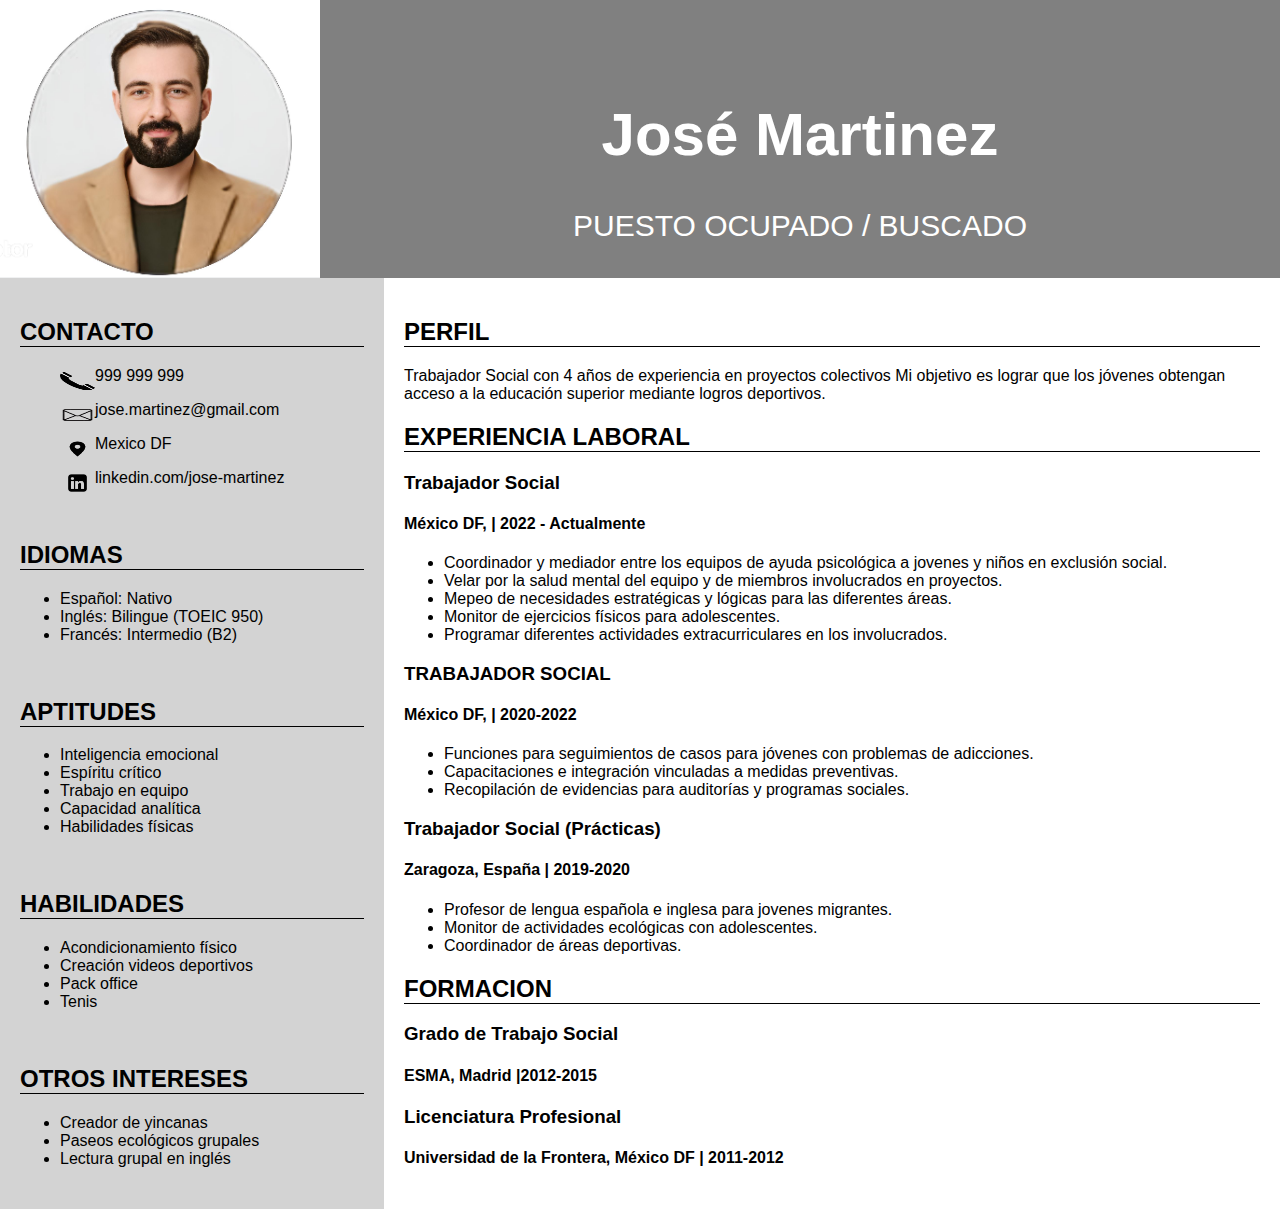
<file: HTML/CV HTML/index.html>
<!DOCTYPE html>
<html lang="en">
<head>
  <title>Alyson Gisely Perez Flores</title>
    <meta charset="UTF-8">
    <meta http-equiv="X-UA-Compatible" content="IE=edge">
    <meta name="viewport" content="width=device-width, initial-scale=1"> 
    <link rel="stylesheet" href="style.css">
</head>

  <body>
    <div class = "header">
      <img class = "fakeim" src="imagen1.png" alt="">
      <div class="name">
        <h1>José Martinez</h1>
        <p>PUESTO OCUPADO / BUSCADO</p>
      </div>
      
    </div>

    <div class="cuerpo">
      <div class="left">
        <h2>CONTACTO</h2>
        <ul>
            <img src="phone.png" class="icon" alt="telefono"><p>999 999 999</p>
            <img src="email.png" class="icon" alt="email"><p>jose.martinez@gmail.com</p>
            <img src="ubi.png" class="icon" alt="ubicación, lugar de procedencia"><p>Mexico DF</p>
            <img src="link.png" class="icon" alt="linkedin"><p>linkedin.com/jose-martinez</p>
        </ul><br>
        <h2>IDIOMAS</h2>
        <ul>
          <li>Español: Nativo</li>
          <li>Inglés: Bilingue (TOEIC 950)</li>
          <li>Francés: Intermedio (B2)</li>
        </ul><br>
        <h2>APTITUDES</h2>
        <ul>
          <li>Inteligencia emocional</li>
          <li>Espíritu crítico</li>
          <li>Trabajo en equipo</li>
          <li>Capacidad analítica</li>
          <li>Habilidades físicas</li>
        </ul><br>
        <h2>HABILIDADES</h2>
        <ul>
          <li>Acondicionamiento físico</li>
          <li>Creación videos deportivos</li>
          <li>Pack office</li>
          <li>Tenis</li>
        </ul><br>
        <h2>OTROS INTERESES</h2>
        <ul>
          <li>Creador de yincanas</li>
          <li>Paseos ecológicos grupales</li>
          <li>Lectura grupal en inglés</li>
        </ul>

      </div>
      <div class="right">
        <h2>PERFIL</h2>
        <p>Trabajador Social con 4 años de experiencia en proyectos colectivos Mi objetivo es lograr que los jóvenes obtengan acceso a la educación superior mediante logros deportivos.</p>
        <h2>EXPERIENCIA LABORAL</h2>
        <h3>Trabajador Social</h3>
        <h4>México DF, | 2022 - Actualmente</h4>
        <ul>
          <li>Coordinador y mediador entre los equipos de ayuda psicológica a jovenes y niños en exclusión social.</li>
          <li>Velar por la salud mental del equipo y de miembros involucrados en proyectos.</li>
          <li>Mepeo de necesidades estratégicas y lógicas para las diferentes áreas.</li>
          <li>Monitor de ejercicios físicos para adolescentes.</li>
          <li>Programar diferentes actividades extracurriculares en los involucrados.</li>
        </ul>
        <h3>TRABAJADOR SOCIAL</h3>
        <h4>México DF, | 2020-2022</h4>
        <ul>
          <li>Funciones para seguimientos de casos para jóvenes con problemas de adicciones.</li>
          <li>Capacitaciones e integración vinculadas a medidas preventivas.</li>
          <li>Recopilación de evidencias para auditorías y programas sociales.</li>
        </ul>
        <h3>Trabajador Social (Prácticas)</h3>
        <h4>Zaragoza, España | 2019-2020</h4>
        <ul>
          <li>Profesor de lengua española e inglesa para jovenes migrantes.</li>
          <li>Monitor de actividades ecológicas con adolescentes.</li>
          <li>Coordinador de áreas deportivas.</li>
        </ul>
        <h2>FORMACION</h2>
        <h3>Grado de Trabajo Social</h3>
        <h4>ESMA, Madrid |2012-2015 </h4>
        <h3>Licenciatura Profesional</h3>
        <h4>Universidad de la Frontera, México DF | 2011-2012</h4>
      </div>

  
    </div>
  </body>
</html>
</file>
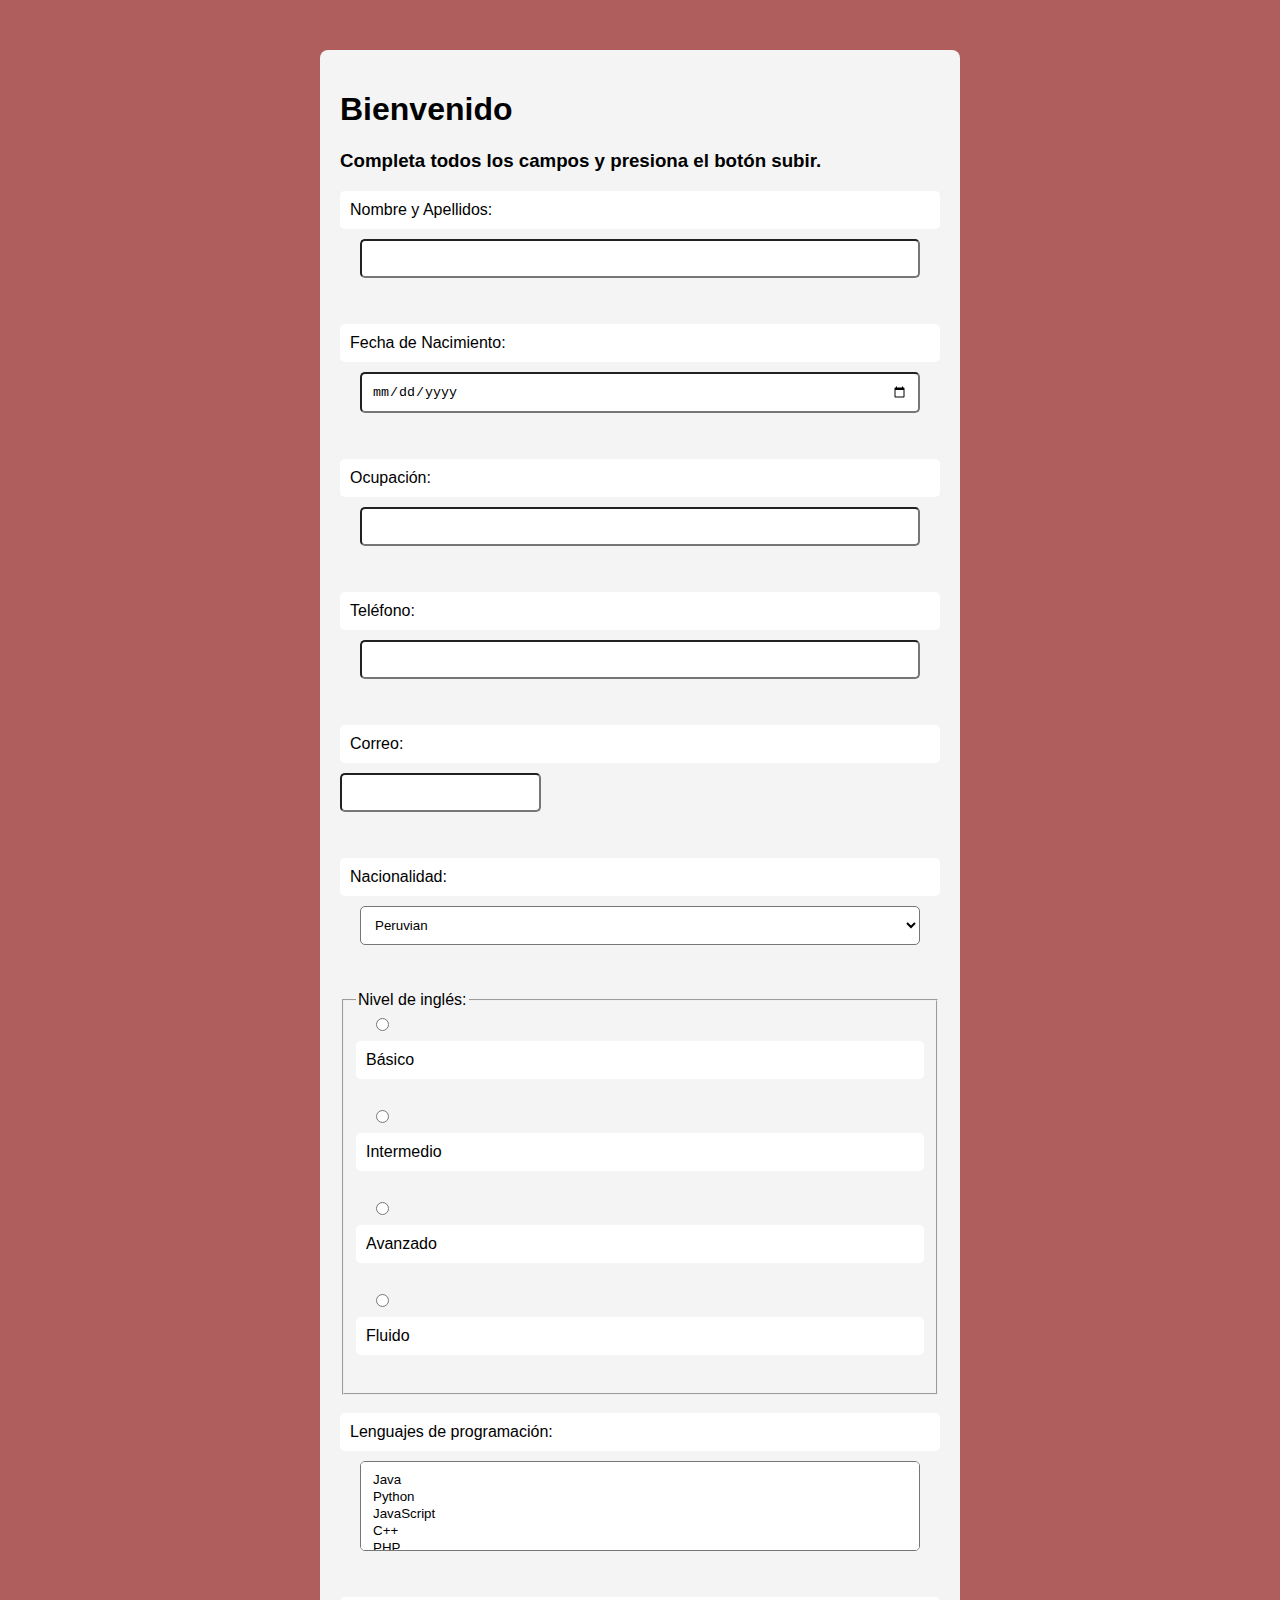
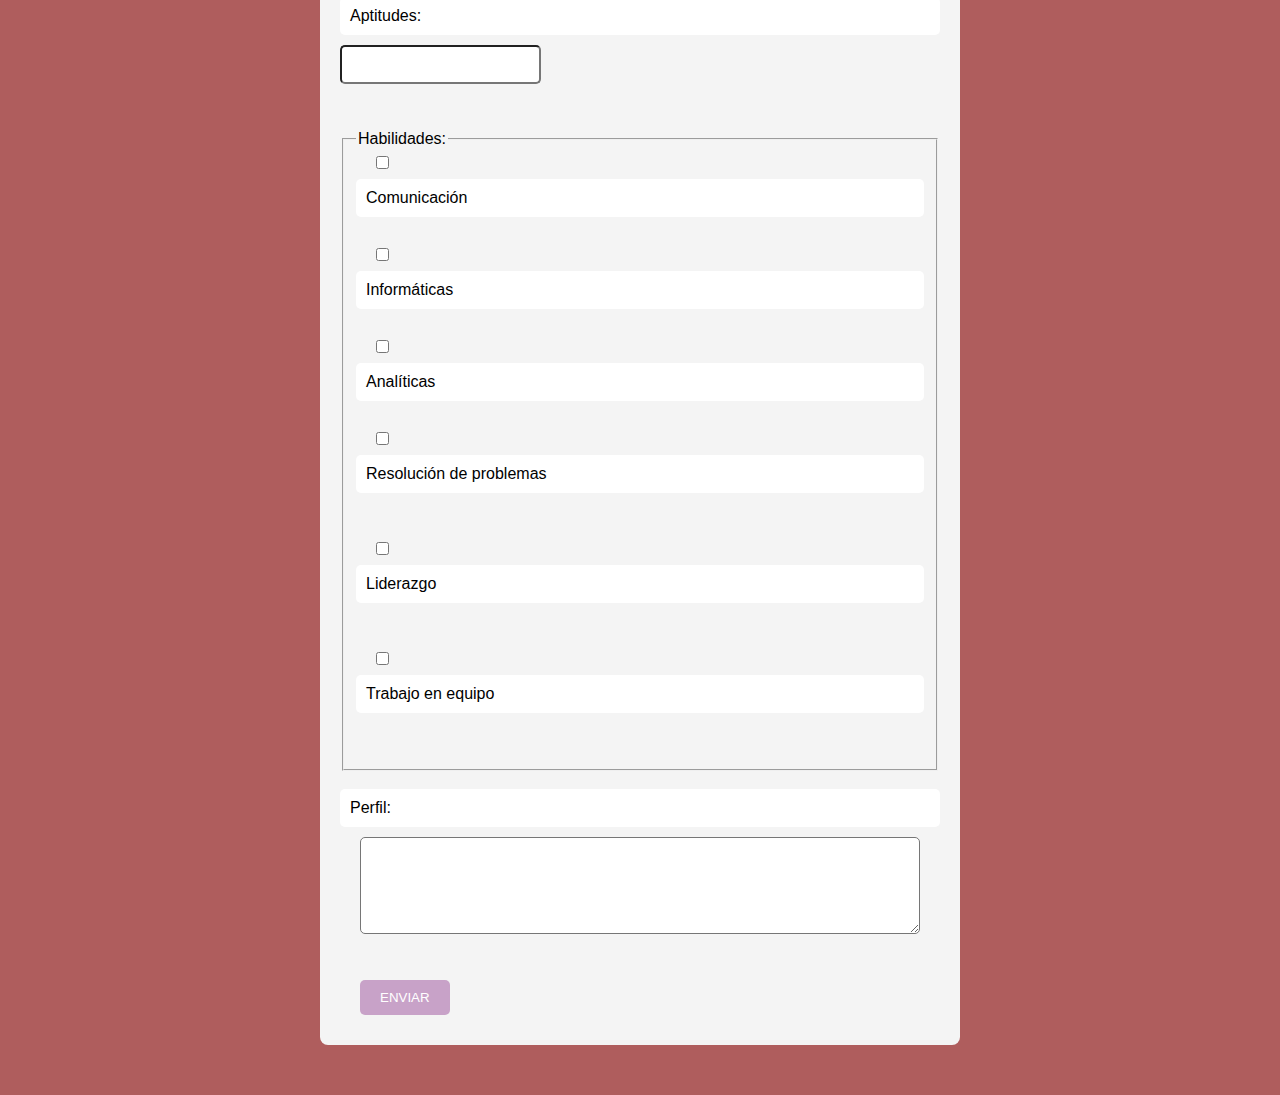
<file: HTML/FORMULARIO CV/index.html>
<!DOCTYPE html>
<html lang="en">
<head>
    <meta charset="UTF-8">
    <meta http-equiv="X-UA-Compatible" content="IE=edge">
    <meta name="viewport" content="width=device-width, initial-scale=1.0">
    <link rel="stylesheet" type="text/css" href="style.css">
    <title>Formulario a CV</title>
</head>
<body>
    
    <form id="formulario" onsubmit="return validarCampos();">
        <h1>Bienvenido</h1>
        <h3>Completa todos los campos y presiona el botón subir.</h3>

        <!--text-->
        <label for="nombre">Nombre y Apellidos:</label>
        <input type="text" id="nombre" name="nombre" required><br><br>
        
        <!--time-->
        <label for="fecha">Fecha de Nacimiento:</label>
        <input type="date" id="fecha" name="fecha" required><br><br>
        
        <!--text-->
        <label for="ocupacion">Ocupación:</label>
        <input type="text" id="ocupacion" name="ocupacion" required><br><br>

        <!--text-->
        <label for="contacto">Teléfono:</label>
        <input type="text" id="contacto" name="contacto" required><br><br>
        
        <!--text-->
        <label for="correo">Correo:</label>
        <input type="email" id="correo" name="correo" required><br><br>
        
        <!--select option-->
        <label for="nacionalidad">Nacionalidad:</label>
        <select id="nacionalidad" name="Nacionalidad" required>
            <option value="peruvian">Peruvian</option>
            <option value="afghan">Afghan</option>
            <option value="albanian">Albanian</option>
            <option value="algerian">Algerian</option>
            <option value="american">American</option>
            <option value="andorran">Andorran</option>
            <option value="angolan">Angolan</option>
            <option value="antiguans">Antiguans</option>
            <option value="argentinean">Argentinean</option>
            <option value="armenian">Armenian</option>
            <option value="australian">Australian</option>
            <option value="austrian">Austrian</option>
            <option value="azerbaijani">Azerbaijani</option>
            <option value="bahamian">Bahamian</option>
            <option value="bahraini">Bahraini</option>
            <option value="bangladeshi">Bangladeshi</option>
            <option value="barbadian">Barbadian</option>
            <option value="barbudans">Barbudans</option>
            <option value="batswana">Batswana</option>
            <option value="belarusian">Belarusian</option>
            <option value="belgian">Belgian</option>
            <option value="belizean">Belizean</option>
            <option value="beninese">Beninese</option>
            <option value="bhutanese">Bhutanese</option>
            <option value="bolivian">Bolivian</option>
            <option value="bosnian">Bosnian</option>
            <option value="brazilian">Brazilian</option>
            <option value="british">British</option>
            <option value="bruneian">Bruneian</option>
            <option value="bulgarian">Bulgarian</option>
            <option value="burkinabe">Burkinabe</option>
            <option value="burmese">Burmese</option>
            <option value="burundian">Burundian</option>
            <option value="cambodian">Cambodian</option>
            <option value="cameroonian">Cameroonian</option>
            <option value="canadian">Canadian</option>
            <option value="cape verdean">Cape Verdean</option>
            <option value="central african">Central African</option>
            <option value="chadian">Chadian</option>
            <option value="chilean">Chilean</option>
            <option value="chinese">Chinese</option>
            <option value="colombian">Colombian</option>
            <option value="comoran">Comoran</option>
            <option value="congolese">Congolese</option>
            <option value="costa rican">Costa Rican</option>
            <option value="croatian">Croatian</option>
            <option value="cuban">Cuban</option>
            <option value="cypriot">Cypriot</option>
            <option value="czech">Czech</option>
            <option value="danish">Danish</option>
            <option value="djibouti">Djibouti</option>
            <option value="dominican">Dominican</option>
            <option value="dutch">Dutch</option>
            <option value="east timorese">East Timorese</option>
            <option value="ecuadorean">Ecuadorean</option>
            <option value="egyptian">Egyptian</option>
            <option value="emirian">Emirian</option>
            <option value="equatorial guinean">Equatorial Guinean</option>
            <option value="eritrean">Eritrean</option>
            <option value="estonian">Estonian</option>
            <option value="ethiopian">Ethiopian</option>
            <option value="fijian">Fijian</option>
            <option value="filipino">Filipino</option>
            <option value="finnish">Finnish</option>
            <option value="french">French</option>
            <option value="gabonese">Gabonese</option>
            <option value="gambian">Gambian</option>
            <option value="georgian">Georgian</option>
            <option value="german">German</option>
            <option value="ghanaian">Ghanaian</option>
            <option value="greek">Greek</option>
            <option value="grenadian">Grenadian</option>
            <option value="guatemalan">Guatemalan</option>
            <option value="guinea-bissauan">Guinea-Bissauan</option>
            <option value="guinean">Guinean</option>
            <option value="guyanese">Guyanese</option>
            <option value="haitian">Haitian</option>
            <option value="herzegovinian">Herzegovinian</option>
            <option value="honduran">Honduran</option>
            <option value="hungarian">Hungarian</option>
            <option value="icelander">Icelander</option>
            <option value="indian">Indian</option>
            <option value="indonesian">Indonesian</option>
            <option value="iranian">Iranian</option>
            <option value="iraqi">Iraqi</option>
            <option value="irish">Irish</option>
            <option value="israeli">Israeli</option>
            <option value="italian">Italian</option>
            <option value="ivorian">Ivorian</option>
            <option value="jamaican">Jamaican</option>
            <option value="japanese">Japanese</option>
            <option value="jordanian">Jordanian</option>
            <option value="kazakhstani">Kazakhstani</option>
            <option value="kenyan">Kenyan</option>
            <option value="kittian and nevisian">Kittian and Nevisian</option>
            <option value="kuwaiti">Kuwaiti</option>
            <option value="kyrgyz">Kyrgyz</option>
            <option value="laotian">Laotian</option>
            <option value="latvian">Latvian</option>
            <option value="lebanese">Lebanese</option>
            <option value="liberian">Liberian</option>
            <option value="libyan">Libyan</option>
            <option value="liechtensteiner">Liechtensteiner</option>
            <option value="lithuanian">Lithuanian</option>
            <option value="luxembourger">Luxembourger</option>
            <option value="macedonian">Macedonian</option>
            <option value="malagasy">Malagasy</option>
            <option value="malawian">Malawian</option>
            <option value="malaysian">Malaysian</option>
            <option value="maldivan">Maldivan</option>
            <option value="malian">Malian</option>
            <option value="maltese">Maltese</option>
            <option value="marshallese">Marshallese</option>
            <option value="mauritanian">Mauritanian</option>
            <option value="mauritian">Mauritian</option>
            <option value="mexican">Mexican</option>
            <option value="micronesian">Micronesian</option>
            <option value="moldovan">Moldovan</option>
            <option value="monacan">Monacan</option>
            <option value="mongolian">Mongolian</option>
            <option value="moroccan">Moroccan</option>
            <option value="mosotho">Mosotho</option>
            <option value="motswana">Motswana</option>
            <option value="mozambican">Mozambican</option>
            <option value="namibian">Namibian</option>
            <option value="nauruan">Nauruan</option>
            <option value="nepalese">Nepalese</option>
            <option value="new zealander">New Zealander</option>
            <option value="ni-vanuatu">Ni-Vanuatu</option>
            <option value="nicaraguan">Nicaraguan</option>
            <option value="nigerien">Nigerien</option>
            <option value="north korean">North Korean</option>
            <option value="northern irish">Northern Irish</option>
            <option value="norwegian">Norwegian</option>
            <option value="omani">Omani</option>
            <option value="pakistani">Pakistani</option>
            <option value="palauan">Palauan</option>
            <option value="panamanian">Panamanian</option>
            <option value="papua new guinean">Papua New Guinean</option>
            <option value="paraguayan">Paraguayan</option>
            <option value="polish">Polish</option>
            <option value="portuguese">Portuguese</option>
            <option value="qatari">Qatari</option>
            <option value="romanian">Romanian</option>
            <option value="russian">Russian</option>
            <option value="rwandan">Rwandan</option>
            <option value="saint lucian">Saint Lucian</option>
            <option value="salvadoran">Salvadoran</option>
            <option value="samoan">Samoan</option>
            <option value="san marinese">San Marinese</option>
            <option value="sao tomean">Sao Tomean</option>
            <option value="saudi">Saudi</option>
            <option value="scottish">Scottish</option>
            <option value="senegalese">Senegalese</option>
            <option value="serbian">Serbian</option>
            <option value="seychellois">Seychellois</option>
            <option value="sierra leonean">Sierra Leonean</option>
            <option value="singaporean">Singaporean</option>
            <option value="slovakian">Slovakian</option>
            <option value="slovenian">Slovenian</option>
            <option value="solomon islander">Solomon Islander</option>
            <option value="somali">Somali</option>
            <option value="south african">South African</option>
            <option value="south korean">South Korean</option>
            <option value="spanish">Spanish</option>
            <option value="sri lankan">Sri Lankan</option>
            <option value="sudanese">Sudanese</option>
            <option value="surinamer">Surinamer</option>
            <option value="swazi">Swazi</option>
            <option value="swedish">Swedish</option>
            <option value="swiss">Swiss</option>
            <option value="syrian">Syrian</option>
            <option value="taiwanese">Taiwanese</option>
            <option value="tajik">Tajik</option>
            <option value="tanzanian">Tanzanian</option>
            <option value="thai">Thai</option>
            <option value="togolese">Togolese</option>
            <option value="tongan">Tongan</option>
            <option value="trinidadian or tobagonian">Trinidadian or Tobagonian</option>
            <option value="tunisian">Tunisian</option>
            <option value="turkish">Turkish</option>
            <option value="tuvaluan">Tuvaluan</option>
            <option value="ugandan">Ugandan</option>
            <option value="ukrainian">Ukrainian</option>
            <option value="uruguayan">Uruguayan</option>
            <option value="uzbekistani">Uzbekistani</option>
            <option value="venezuelan">Venezuelan</option>
            <option value="vietnamese">Vietnamese</option>
            <option value="welsh">Welsh</option>
            <option value="yemenite">Yemenite</option>
            <option value="zambian">Zambian</option>
            <option value="zimbabwean">Zimbabwean</option>
        </select><br><br>

        <!--select radio-->
        <fieldset>
            <legend>Nivel de inglés:</legend>
            <input type="radio" id="basico" name="Nivel de Ingles" value="Básico" required>
            <label for="basico">Básico</label><br>
            <input type="radio" id="intermedio" name="Nivel de Ingles" value="Intermedio">
            <label for="intermedio">Intermedio</label><br>
            <input type="radio" id="avanzado" name="Nivel de Ingles" value="Avanzado">
            <label for="avanzado">Avanzado</label><br>
            <input type="radio" id="fluido" name="Nivel de Ingles" value="Fluido">
            <label for="fluido">Fluido</label><br>
        </fieldset><br>
        
        <!--select option multiple-->
        <label for="leng">Lenguajes de programación:</label>
        <select id="leng" name="Lenguaje de Programación" multiple required>
            <option value="java">Java</option>
            <option value="python">Python</option>
            <option value="javascript">JavaScript</option>
            <option value="c++">C++</option>
            <option value="php">PHP</option>
        </select><br><br>

        <!--datalist-->
        <label for="aptitudes">Aptitudes:</label>
        <input list="ap" id="aptitudes" name="Aptitudes" required>
        <datalist id="ap">
            <option value="Creatividad">Creatividad</option>
            <option value="Comunicación">Comunicación</option>
            <option value="Pensamiento analítico">Pensamiento analítico</option>
            <option value="Trabajo en equipo">Trabajo en equipo</option>
            <option value="Gestión del tiempo">Gestión del tiempo</option>
            <option value="Autodisciplina">Autodisciplina</option>
            <option value="Negociación">Negociación</option>
            <option value="Empatía">Empatía</option>
            <option value="Liderazgo">Liderazgo</option>
            <option value="Adaptabilidad">Adaptabilidad</option>
        </datalist><br><br>

        <!--selection checkbox-->
        <fieldset>
            <legend>Habilidades:</legend>
            <input type="checkbox" id="comunicacion" name="Habilidades" value="Comunicación">
            <label for="comunicacion">Comunicación</label><br>
            <input type="checkbox" name="Habilidades" id="informáticas" value="Informáticas">
            <label for="informáticas">Informáticas</label><br>
            <input type="checkbox" name="Habilidades" id="analíticas" value="Analíticas">
            <label for="analíticas">Analíticas</label><br>
            <input type="checkbox" name="Habilidades" id="resolucion"
            value="Resolución">
            <label for="resolucion">Resolución de problemas</label><br><br>
            <input type="checkbox" name="Habilidades" id="liderazgo" value="Liderazgo">
            <label for="liderazgo">Liderazgo</label><br><br>
            <input type="checkbox" name="Habilidades" id="trabajo"
            value="Trabajo">
            <label for="trabajo">Trabajo en equipo</label><br><br>
        </fieldset><br>
        
        <!--textarea-->
        <label for="perfil">Perfil:</label>
        <textarea id="perfil" name="Perfil" cols="50" rows="5" required></textarea><br><br>

        <button type="submit">Enviar</button>
    </form>
    <div id="datosMostrados"></div>

   <!--enlace para archivo JavaScript-->
    <script src="script.js"></script>
</body>
</html>
</file>
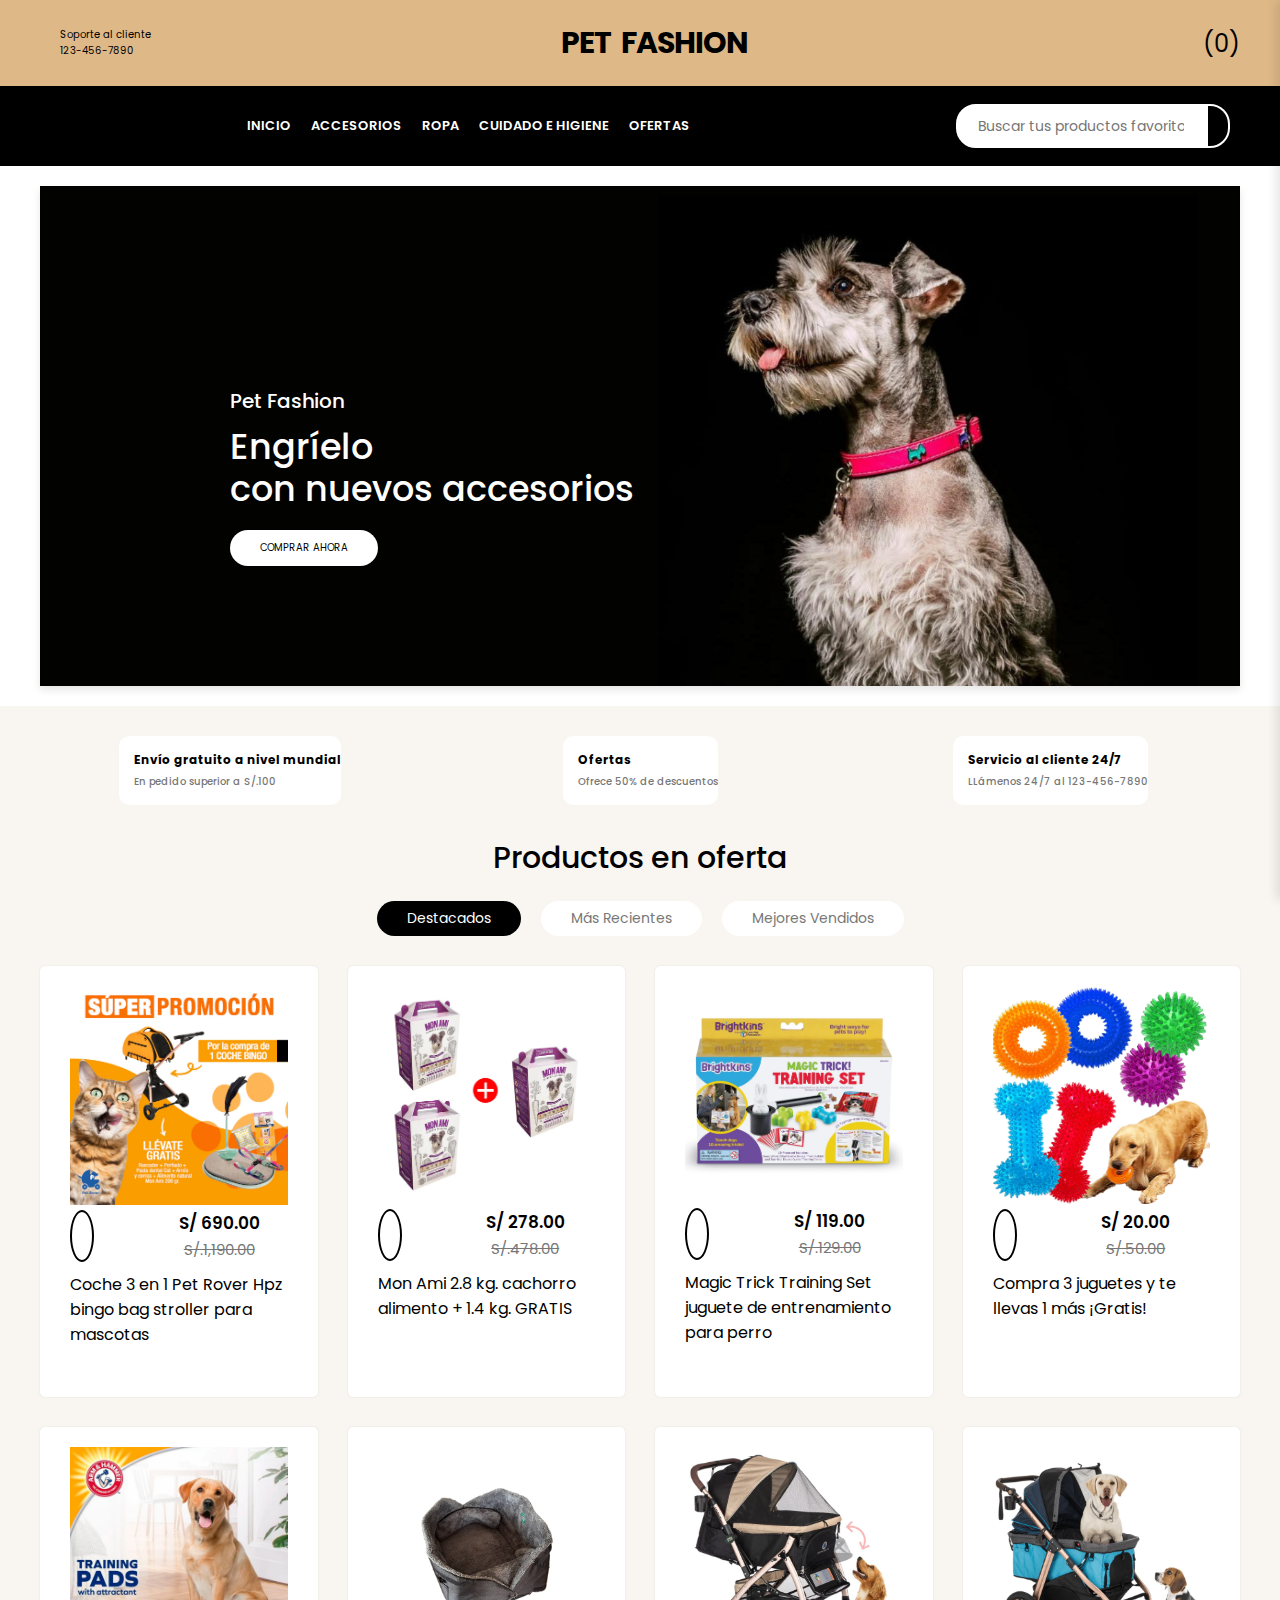
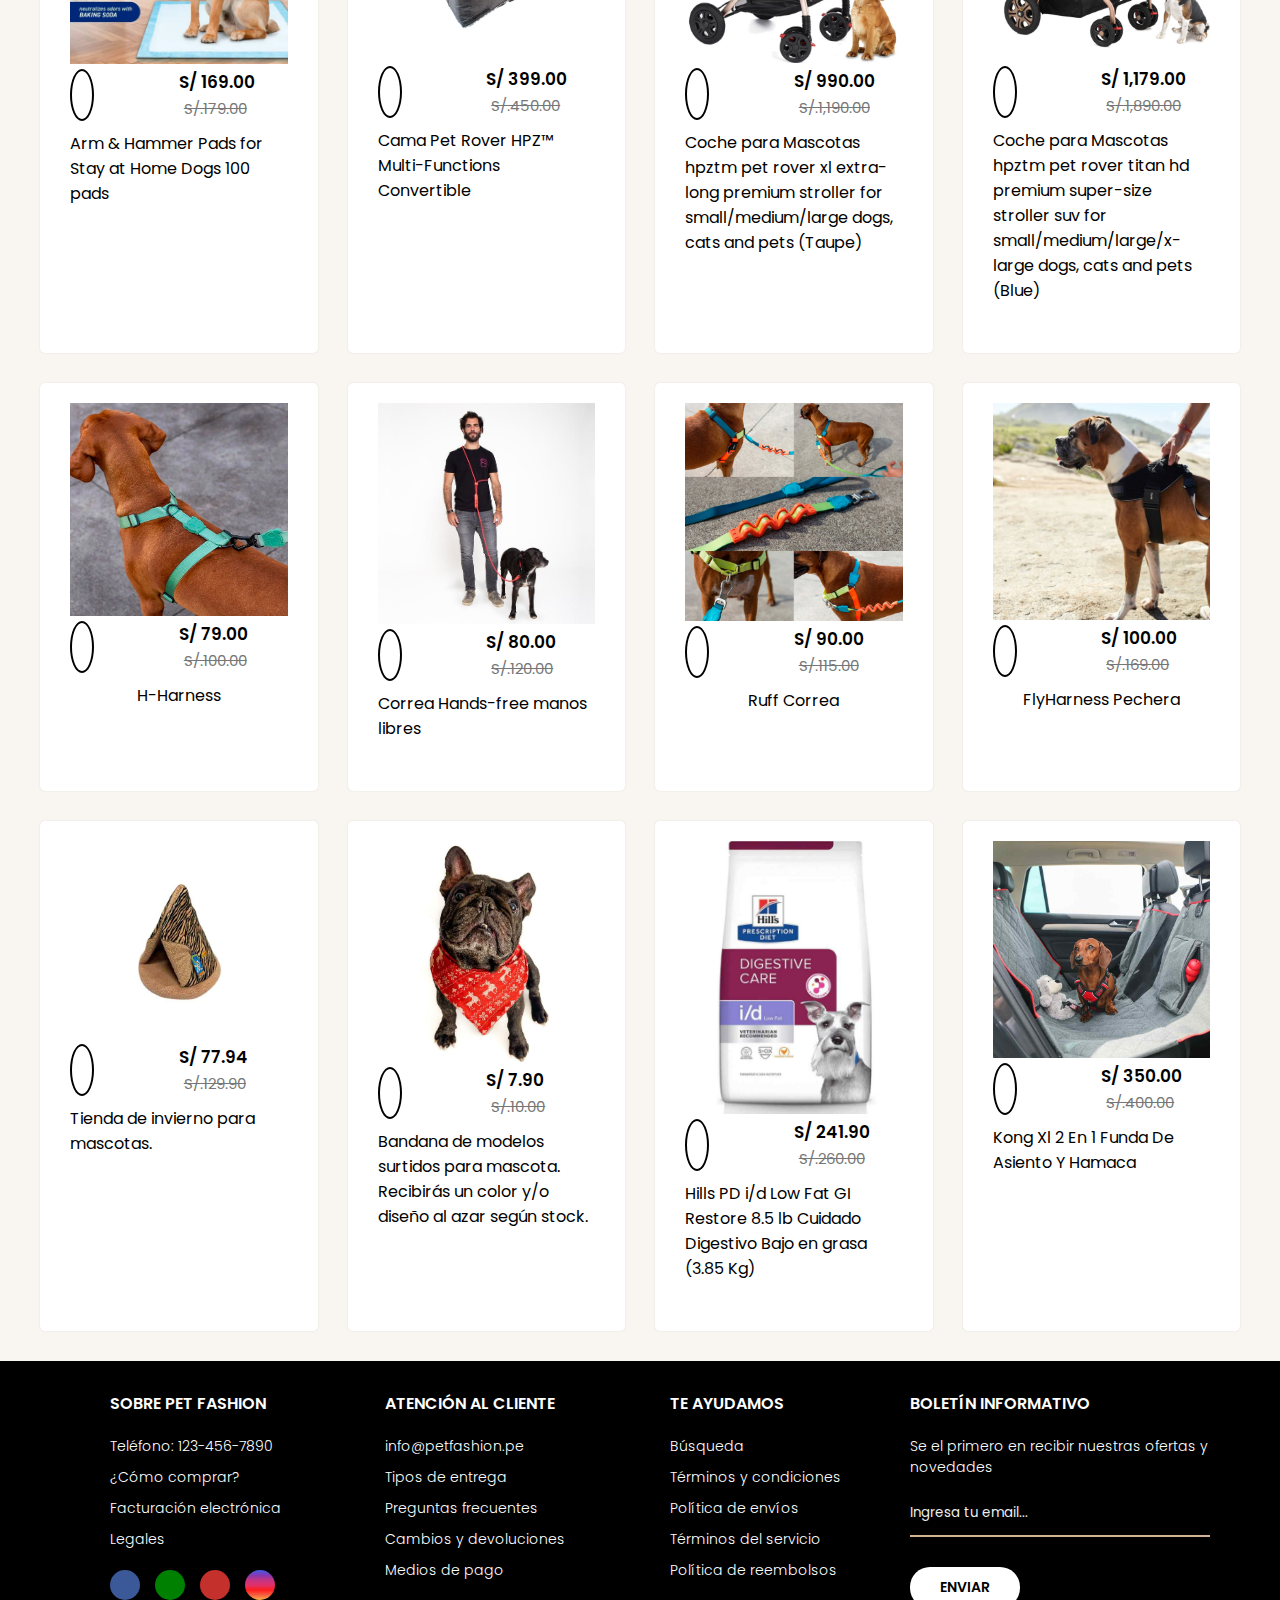
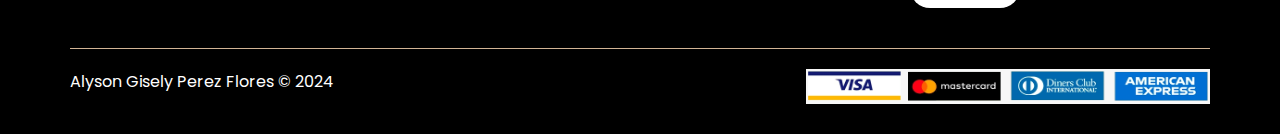
<file: HTML/PROYECTO WEB/index.html>
<!DOCTYPE html>
<html lang="en">
	<head>
		<meta charset="UTF-8" />
		<meta http-equiv="X-UA-Compatible" content="IE=edge" />
		<meta name="viewport" content="width=device-width, initial-scale=1.0"/>
		<title>Pet Fashion</title>
		<!--Estilo de iconos-->
        <link rel="stylesheet" href="https://cdnjs.cloudflare.com/ajax/libs/font-awesome/6.5.2/css/all.min.css" integrity="sha512-SnH5WK+bZxgPHs44uWIX+LLJAJ9/2PkPKZ5QiAj6Ta86w+fsb2TkcmfRyVX3pBnMFcV7oQPJkl9QevSCWr3W6A==" crossorigin="anonymous" referrerpolicy="no-referrer"/>
        <link rel="stylesheet" href="style.css">
		<script src="script.js"></script>
	</head>
	<body>
	<header>
		<!--Contenedor del encabezado-->
		<div class="container-hero">
				<!--Contenedor relacionado con el soporte al cliente-->
			<div class="container hero">
				<div class="customer-support">
					<i class="fa-solid fa-headset"></i>
					<div class="content-customer-support">
						<span class="text">Soporte al cliente</span>
						<span class="number">123-456-7890</span>
					</div>
				</div>
				
				<!-- Logo de la marca -->
				<div class="container-logo">
					<h1 class="logo"><a href="/">Pet</a></h1>
					<i class="fa-solid fa-paw"></i>
					<h1 class="logo"><a href="/">Fashion</a></h1>
				</div>
	
				<!-- Iconos de usuario y carrito -->
				<div class="container-icons">
					<div class="container-user">
						<i class="fa-solid fa-user"></i>
						<div class="user-panel" style="display: none;">
							<div class="user-panel-content">
								<button class="close-user-btn">&times;</button>
								<ul>
									<li><a href="login.html">Ingresar</a></li>
									<li><a href="signup.html">Crear cuenta</a></li>
								</ul>
							</div>
						</div>
					</div>
	
					<div class="container-cart">
						<i class="fa-solid fa-basket-shopping"></i>
						<div class="content-shopping-cart">
							<span class="number">(0)</span>
						</div>
					</div>
				</div>
	
				<!-- Panel del carrito de compras -->
				<div class="cart-panel">
					<div class="cart-panel-content">
						<button class="close-cart-btn">&times;</button>
						<h2>Carrito:</h2>
						<div class="cart-items"></div>
						<div class="cart-summary">
							<p class="cart-quantity">Cantidad: <span class="total-quantity">0</span></p>
							<p class="cart-total">Subtotal: S/ <span class="total-price">0.00</span></p>
							<button class="checkout-btn">Finalizar pedido</button>
						</div>
					</div>
				</div>
			</div>
		</div>	

		<!-- Barra de navegación -->
		<div class="container-navbar">
			<nav class="navbar container">
				<ul class="menu">
					<a href="index.html">Inicio</a>
					<a href="accesorios.html">Accesorios</a>
					<a href="ropa.html">Ropa</a>
					<a href="cuidado.html">Cuidado e Higiene</a>
					<a href="ofertas.html">Ofertas</a>
				</ul>
			</nav>
	
			<!-- Formulario de búsqueda -->
			<form class="search-form">
				<input type="search" placeholder="Buscar tus productos favoritos" />
				<button class="btn-search">
					<i class="fa-solid fa-magnifying-glass"></i>
				</button>
			</form>
		</div>
	</header>

		<!--Banner-->	
        <section class="banner">
			<div class="content-banner">
				<p>Pet Fashion</p>
				<h2>Engríelo<br /> con nuevos accesorios </h2>
				<a href="#">Comprar ahora</a>
			</div>
		</section>

		<main class="main-content">
			<!-- Sección de características -->
			<section class="container container-features">
				<div class="card-feature">
					<i class="fa-solid fa-plane-up"></i>
					<div class="feature-content">
						<span>Envío gratuito a nivel mundial</span>
						<p>En pedido superior a S/.100</p>
					</div>
				</div>
				<div class="card-feature">
					<i class="fa-solid fa-gift"></i>
					<div class="feature-content">
						<span>Ofertas</span>
						<p>Ofrece 50% de descuentos</p>
					</div>
				</div>
				<div class="card-feature">
					<i class="fa-solid fa-headset"></i>
					<div class="feature-content">
						<span>Servicio al cliente 24/7</span>
						<p>LLámenos 24/7 al 123-456-7890</p>
					</div>
				</div>
			</section>

			 <!-- Sección de productos destacados -->
			<section class="container top-products">
				<h1 class="heading-1">Productos en oferta</h1>
				<div class="container-options">
					<span class="active">Destacados</span>
					<span>Más recientes</span>
					<span>Mejores Vendidos</span>
				</div>
				
				<!-- Listado de productos -->
				<div class="container-products">
					<!-- Producto 1 -->
					<div class="card-product">
						<!-- Imagen y detalles del producto -->
						<div class="container-img">
							<img src="img/promo_1.png" alt="Coche" />
						</div>
						<div class="content-card-product">
							<h3>Coche 3 en 1 Pet Rover Hpz bingo bag stroller para mascotas</h3>
							<span class="add-cart">
								<i class="fa-solid fa-basket-shopping"></i>
							</span>
							<p class="price">S/ 690.00 <span>S/.1,190.00</span></p>
						</div>
					</div>		
					<!-- Producto 2 -->
					<div class="card-product">
						<div class="container-img">
							<img src="img/promo_2.png" alt="Alimento" />
						</div>
						<div class="content-card-product">
							<h3>Mon Ami 2.8 kg. cachorro alimento + 1.4 kg. GRATIS</h3>
							<span class="add-cart">
								<i class="fa-solid fa-basket-shopping"></i>
							</span>
							<p class="price">S/ 278.00 <span>S/.478.00</span></p>
						</div>
					</div>
					<!-- Producto 3 -->
					<div class="card-product">
						<div class="container-img">
							<img src="img/promo_3.png" alt="Set juguete" />
						</div>
						<div class="content-card-product">
							<h3>Magic Trick Training Set juguete de entrenamiento para perro</h3>
							<span class="add-cart">
								<i class="fa-solid fa-basket-shopping"></i>
							</span>
							<p class="price">S/ 119.00 <span>S/.129.00</span></p>
						</div>
					</div>		
					<!-- Producto 4 -->
					<div class="card-product">
						<div class="container-img">
							<img src="img/promo_4.jpg" alt="juguetes" />
						</div>
						<div class="content-card-product">
							<h3>Compra 3 juguetes y te llevas 1 más ¡Gratis!</h3>
							<span class="add-cart">
								<i class="fa-solid fa-basket-shopping"></i>
							</span>
							<p class="price">S/ 20.00 <span>S/.50.00</span></p>
						</div>
					</div>	
					<!-- Producto 5 -->
					<div class="card-product">
						<div class="container-img">
							<img src="img/promo_5.png" alt="Arm & Hammer"/>
						</div>
						<div class="content-card-product">
							<h3>Arm & Hammer Pads for Stay at Home Dogs 100 pads</h3>
							<span class="add-cart">
								<i class="fa-solid fa-basket-shopping"></i>
							</span>
							<p class="price">S/ 169.00 <span>S/.179.00</span></p>
						</div>
					</div>	
					<!-- Producto 6 -->
					<div class="card-product">
						<div class="container-img">
							<img src="img/promo_6.png" alt="Cama" />
						</div>
						<div class="content-card-product">
							<h3>Cama Pet Rover HPZ™ Multi-Functions Convertible</h3>
							<span class="add-cart">
								<i class="fa-solid fa-basket-shopping"></i>
							</span>
							<p class="price">S/ 399.00 <span>S/.450.00</span></p>
						</div>
					</div>	
					<!-- Producto 7 -->
					<div class="card-product">
						<div class="container-img">
							<img src="img/promo_7.png" alt="Coche" />
						</div>
						<div class="content-card-product">
							<h3>Coche para Mascotas hpztm pet rover xl extra-long premium stroller for small/medium/large dogs, cats and pets (Taupe)</h3>
							<span class="add-cart">
								<i class="fa-solid fa-basket-shopping"></i>
							</span>
							<p class="price">S/ 990.00 <span>S/.1,190.00</span></p>
						</div>
					</div>	
					<!-- Producto 8 -->
					<div class="card-product">
						<div class="container-img">
							<img src="img/promo_8.png" alt="Coche" />
						</div>
						<div class="content-card-product">
							<h3>Coche para Mascotas hpztm pet rover titan hd premium super-size stroller suv for small/medium/large/x-large dogs, cats and pets (Blue)</h3>
							<span class="add-cart">
								<i class="fa-solid fa-basket-shopping"></i>
							</span>
							<p class="price">S/ 1,179.00 <span>S/.1,890.00</span></p>
						</div>
					</div>	
					<!-- Producto 9 -->
					<div class="card-product">
						<div class="container-img">
							<img src="img/promo_9.png" alt="Correa" />
						</div>
						<div class="content-card-product">
							<h3>H-Harness</h3>
							<span class="add-cart">
								<i class="fa-solid fa-basket-shopping"></i>
							</span>
							<p class="price">S/ 79.00 <span>S/.100.00</span></p>
						</div>
					</div>
					<!-- Producto 10 -->
					<div class="card-product">
						<div class="container-img">
							<img src="img/promo_10.png" alt="Correa" />
						</div>
						<div class="content-card-product">
							<h3>Correa Hands-free manos libres</h3>
							<span class="add-cart">
								<i class="fa-solid fa-basket-shopping"></i>
							</span>
							<p class="price">S/ 80.00 <span>S/.120.00</span></p>
						</div>
					</div>	
					<!-- Producto 11 -->
					<div class="card-product">
						<div class="container-img">
							<img src="img/promo_11.png" alt="Correa" />
						</div>
						<div class="content-card-product">
							<h3> Ruff Correa</h3>
							<span class="add-cart">
								<i class="fa-solid fa-basket-shopping"></i>
							</span>
							<p class="price">S/ 90.00 <span>S/.115.00</span></p>
						</div>
					</div>	
					<!-- Producto 12 -->
					<div class="card-product">
						<div class="container-img">
							<img src="img/promo_12.png" alt="Correa" />
						</div>
						<div class="content-card-product">
							<h3>FlyHarness Pechera</h3>
							<span class="add-cart">
								<i class="fa-solid fa-basket-shopping"></i>
							</span>
							<p class="price">S/ 100.00 <span>S/.169.00</span></p>
						</div>
					</div>	
					<!-- Producto 13 -->
					<div class="card-product">
						<div class="container-img">
							<img src="img/promo_13.png" alt="Cama" />
						</div>
						<div class="content-card-product">
							<h3>Tienda de invierno para mascotas.</h3>
							<span class="add-cart">
								<i class="fa-solid fa-basket-shopping"></i>
							</span>
							<p class="price">S/ 77.94 <span>S/.129.90</span></p>
						</div>
					</div>	
					<!-- Producto 14 -->
					<div class="card-product">
						<div class="container-img">
							<img src="img/promo_14.png" alt="ropa" />
						</div>
						<div class="content-card-product">
							<h3>Bandana de modelos surtidos para mascota. Recibirás un color y/o diseño al azar según stock.</h3>
							<span class="add-cart">
								<i class="fa-solid fa-basket-shopping"></i>
							</span>
							<p class="price">S/ 7.90 <span>S/.10.00</span></p>
						</div>
					</div>	
					<!-- Producto 15 -->
					<div class="card-product">
						<div class="container-img">
							<img src="img/promo_15.png" alt="comida" />
						</div>
						<div class="content-card-product">
							<h3>Hills PD i/d Low Fat GI Restore 8.5 lb Cuidado Digestivo Bajo en grasa (3.85 Kg)</h3>
							<span class="add-cart">
								<i class="fa-solid fa-basket-shopping"></i>
							</span>
							<p class="price">S/ 241.90 <span>S/.260.00</span></p>
						</div>
					</div>
					<!-- Producto 16 -->
					<div class="card-product">
						<div class="container-img">
							<img src="img/promo_16.png" alt="funda" />
						</div>
						<div class="content-card-product">
							<h3>Kong Xl 2 En 1 Funda De Asiento Y Hamaca</h3>
							<span class="add-cart">
								<i class="fa-solid fa-basket-shopping"></i>
							</span>
							<p class="price">S/ 350.00 <span>S/.400.00</span></p>
						</div>
					</div>
			</section>

			<!-- Sección del pie de página -->
			<footer class="footer">
				<div class="container container-footer">
					<!-- Menú de navegación del pie de página -->
					<div class="menu-footer">
						<!-- Información de contacto y enlaces -->
						<div class="contact-info">
							<!-- Detalles de contacto y enlaces -->
							<p class="title-footer">Sobre Pet Fashion</p>
							<ul>
								<li>Teléfono: 123-456-7890</li>
								<li>¿Cómo comprar?</li>
								<li>Facturación electrónica</li>
								<li>Legales</li>
							</ul>
							<div class="social-icons">
								<span class="facebook">
									<i class="fa-brands fa-facebook-f"></i>
								</span>
								<span class="whatsapp">
									<i class="fa-brands fa-whatsapp"></i>
								</span>
								<span class="youtube">
									<i class="fa-brands fa-youtube"></i>
								</span>
								<span class="instagram">
									<i class="fa-brands fa-instagram"></i>
								</span>
							</div>
						</div>
	
						<!-- Información de atención al cliente -->
						<div class="information">
							<p class="title-footer">Atención al cliente</p>
							<ul>
								<li><a href="#">info@petfashion.pe</a></li>
								<li><a href="#">Tipos de entrega</a></li>
								<li><a href="#">Preguntas frecuentes</a></li>
								<li><a href="#">Cambios y devoluciones</a></li>
								<li><a href="#">Medios de pago </a></li>
							</ul>
						</div>
	
						<!-- Enlaces de ayuda y soporte -->
						<div class="my-account">
							<p class="title-footer">Te ayudamos</p>
							<ul>
								<li><a href="#">Búsqueda</a></li>
								<li><a href="#">Términos y condiciones</a></li>
								<li><a href="#">Política de envíos</a></li>
								<li><a href="#">Términos del servicio</a></li>
								<li><a href="#">Política de reembolsos</a></li>
							</ul>
						</div>
	
						<!-- Boletín informativo -->
						<div class="newsletter">
							<p class="title-footer">Boletín informativo</p>
							<div class="content">
								<p>
									Se el primero en recibir nuestras ofertas y novedades
								</p>
								<input type="email" placeholder="Ingresa tu email...">
								<button>Enviar</button>
							</div>
						</div>
					</div>
	
					 <!-- Derechos de autor y medios de pago -->
					<div class="copyright">
						<p>
							Alyson Gisely Perez Flores &copy; 2024
						</p>
	
						<img src="img/pagos.png" alt="Pagos">
					</div>
				</div>
			</footer>
		</body>
	</html>
</file>
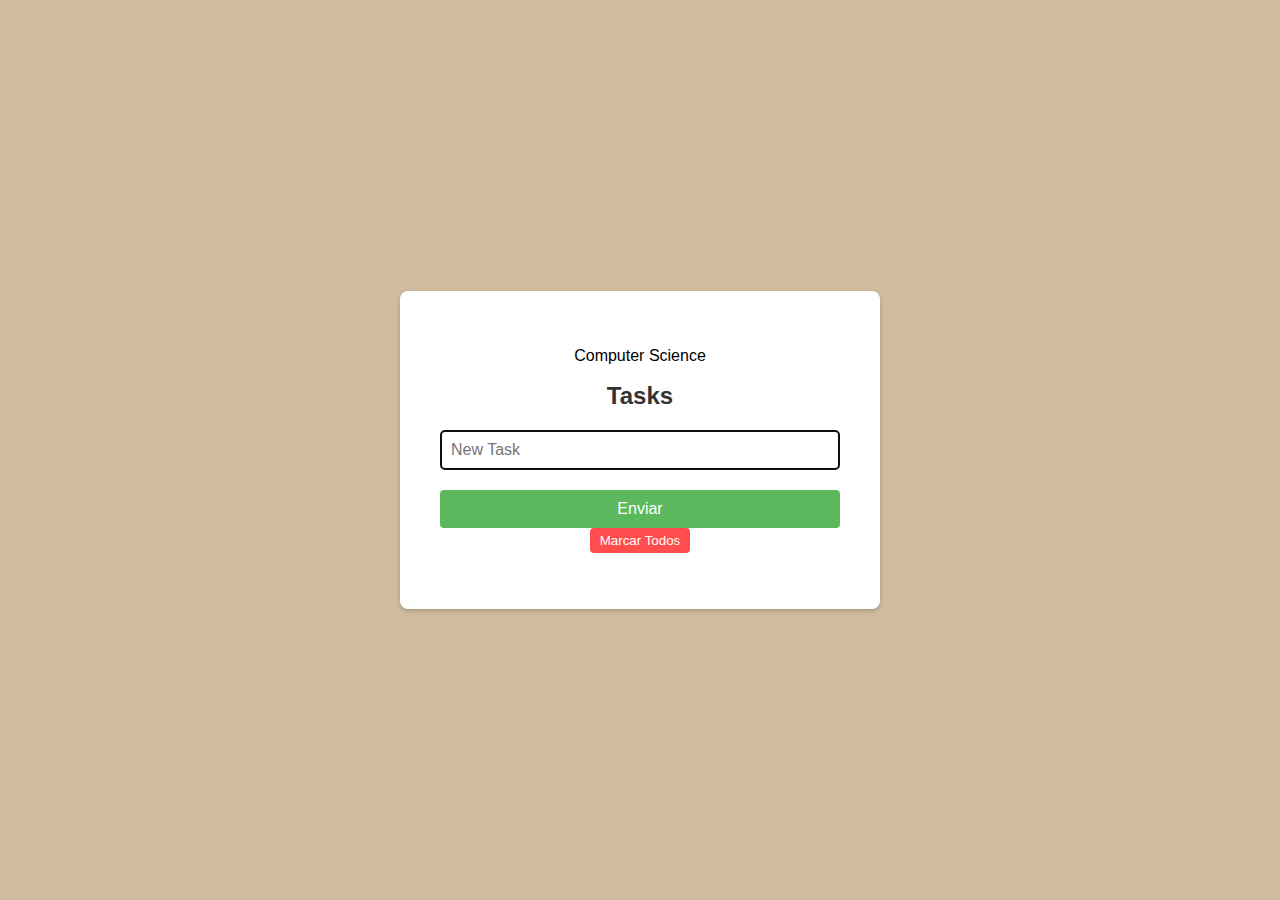
<file: XAMARIN/TODO LIST/index.html>
<!DOCTYPE HTML>
<html>
<head>
    <meta charset="utf-8" />
    <title>DBP</title>
    <!-- Enlace al archivo de estilos CSS -->
    <link rel="stylesheet" type="text/css" href="style.css"> 
    <script>
      // Evento que se ejecuta cuando el DOM ha sido completamente cargado
      document.addEventListener('DOMContentLoaded', () => {
        // Evento que se ejecuta cuando el formulario 'new-task' es enviado
        document.querySelector('#new-task').onsubmit = (event) => {
          event.preventDefault(); // Previene el comportamiento predeterminado del formulario

          // Crea un checkbox para cada nueva tarea
          const cb = document.createElement('input');
          cb.setAttribute('type', 'checkbox');

          // Crea un elemento de lista para la nueva tarea
          const li = document.createElement('li');
          li.appendChild(cb); // Añade el checkbox a la lista
          // Añade el texto de la tarea a la lista
          li.appendChild(
            document.createTextNode(document.querySelector('#task').value)
          );

          // Crea un botón para eliminar la tarea
          const buttonEliminar = document.createElement('button');
          buttonEliminar.textContent = 'X'; // Texto del botón

          // Evento para eliminar la tarea cuando se hace clic en el botón
          buttonEliminar.addEventListener('click', () => {
            li.parentNode.removeChild(li);
          });

          li.appendChild(buttonEliminar); // Añade el botón de eliminar a la lista
          // Evento para marcar la tarea como completada
          cb.addEventListener('change', function () {
            if (this.checked) {
              li.classList.add('completed'); // Añade la clase 'completed' si el checkbox está marcado
            } else {
              li.classList.remove('completed'); // Remueve la clase 'completed' si el checkbox no está marcado
            }
          });
          // Añade la nueva tarea a la lista de tareas
          document.querySelector('#tasks').appendChild(li);

          // Limpia el campo de entrada de tarea
          document.querySelector('#task').value = '';

          return false; // Previene el comportamiento predeterminado del formulario
        };

        // Crea un botón para marcar todas las tareas como completadas
        const buttonMarcarTodos = document.createElement('button');
        buttonMarcarTodos.textContent = 'Marcar Todos'; // Texto del botón

        // Evento para marcar todas las tareas como completadas cuando se hace clic en el botón
        buttonMarcarTodos.addEventListener('click', () => {
          const checkboxes = document.querySelectorAll('#tasks input[type="checkbox"]');
          checkboxes.forEach((checkbox) => {
            checkbox.checked = true; 
            checkbox.parentNode.classList.add('completed'); // Añade la clase 'completed' a todas las tareas
          });
        });

        // Añade el botón de 'Marcar Todos' antes de la lista de tareas
        document.querySelector('#tasks').before(buttonMarcarTodos);
      });
    </script>
</head>
<body>
  <div class="container"> 
      <p>Computer Science</p>
      <h1>Tasks</h1>
      <!-- Formulario para añadir una nueva tarea -->
      <form id="new-task">
          <input id="task" autocomplete="off" autofocus placeholder="New Task" type="text" />
          <input type="submit" value="Enviar" />
      </form>
      <!-- Lista ordenada donde se añadirán las nuevas tareas -->
      <ol id="tasks"></ol>
  </div>
</body>
</html>
</file>
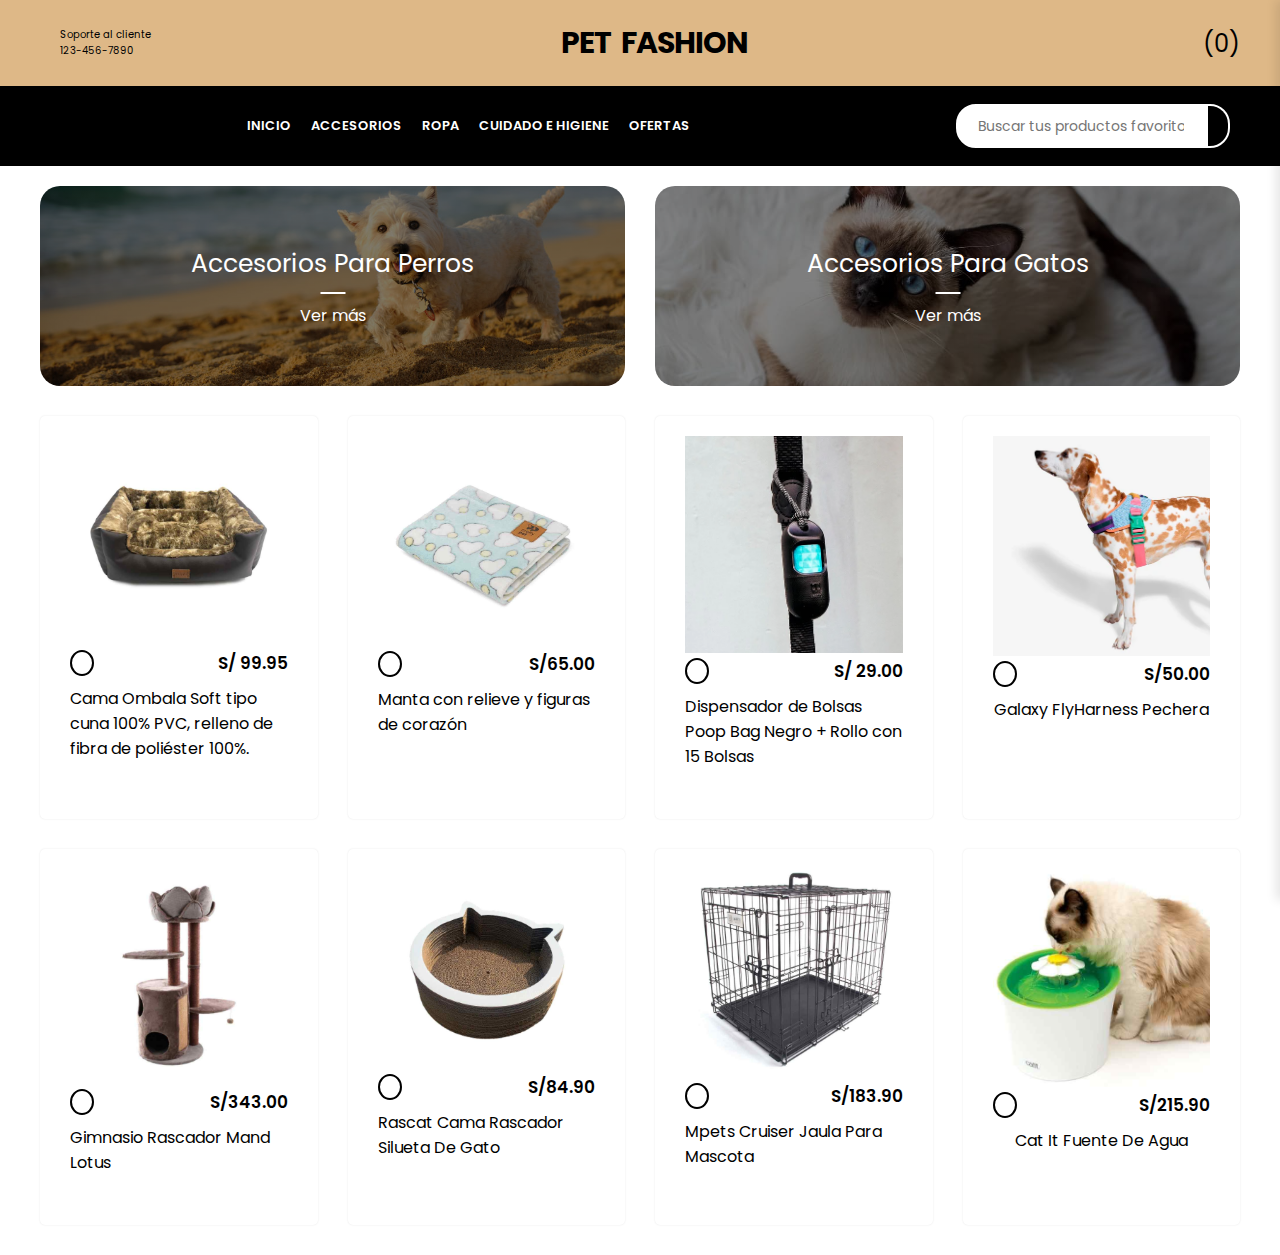
<file: HTML/PROYECTO WEB/accesorios.html>
<!DOCTYPE html>
<html lang="en">
	<head>
		<meta charset="UTF-8" />
		<meta http-equiv="X-UA-Compatible" content="IE=edge" />
		<meta name="viewport" content="width=device-width, initial-scale=1.0"/>
		<title>Pet Fashion</title>
        <link rel="stylesheet" href="https://cdnjs.cloudflare.com/ajax/libs/font-awesome/6.5.2/css/all.min.css" integrity="sha512-SnH5WK+bZxgPHs44uWIX+LLJAJ9/2PkPKZ5QiAj6Ta86w+fsb2TkcmfRyVX3pBnMFcV7oQPJkl9QevSCWr3W6A==" crossorigin="anonymous" referrerpolicy="no-referrer"/>
        <link rel="stylesheet" href="style.css">
		<script src="script.js"></script>
	</head>
	<header>
		<div class="container-hero">
			<div class="container hero">
				<div class="customer-support">
					<i class="fa-solid fa-headset"></i>
					<div class="content-customer-support">
						<span class="text">Soporte al cliente</span>
						<span class="number">123-456-7890</span>
					</div>
				</div>
	
				<div class="container-logo">
					<h1 class="logo"><a href="/">Pet</a></h1>
					<i class="fa-solid fa-paw"></i>
					<h1 class="logo"><a href="/">Fashion</a></h1>
				</div>
	
				<div class="container-icons">
					<div class="container-user">
						<i class="fa-solid fa-user"></i>
						<div class="user-panel" style="display: none;">
							<div class="user-panel-content">
								<button class="close-user-btn">&times;</button>
								<ul>
									<li><a href="login.html">Ingresar</a></li>
									<li><a href="signup.html">Crear cuenta</a></li>
								</ul>
							</div>
						</div>
					</div>
	
					<div class="container-cart">
						<i class="fa-solid fa-basket-shopping"></i>
						<div class="content-shopping-cart">
							<span class="number">(0)</span>
						</div>
					</div>
				</div>
	
				<div class="cart-panel">
					<div class="cart-panel-content">
						<button class="close-cart-btn">&times;</button>
						<h2>Carrito:</h2>
						<div class="cart-items"></div>
						<div class="cart-summary">
							<p class="cart-quantity">Cantidad: <span class="total-quantity">0</span></p>
							<p class="cart-total">Subtotal: S/ <span class="total-price">0.00</span></p>
							<button class="checkout-btn">Finalizar pedido</button>
						</div>
					</div>
				</div>
			</div>
		</div>	
		<div class="container-navbar">
			<nav class="navbar container">
				<ul class="menu">
					<a href="index.html">Inicio</a>
					<a href="accesorios.html">Accesorios</a>
					<a href="ropa.html">Ropa</a>
					<a href="cuidado.html">Cuidado e Higiene</a>
					<a href="ofertas.html">Ofertas</a>
				</ul>
			</nav>
	
			<form class="search-form">
				<input type="search" placeholder="Buscar tus productos favoritos" />
				<button class="btn-search">
					<i class="fa-solid fa-magnifying-glass"></i>
				</button>
			</form>
		</div>
	</header>
	
	<section class="container top-categories">
		<h1 class="heading-1"></h1>
		<div class="container-categories">
			<div class="card-category category-perro">
				<p>Accesorios para Perros</p>
				<span>Ver más</span>
			</div>
			<div class="card-category category-gato">
				<p>Accesorios para Gatos</p>
				<span>Ver más</span>
			</div>
		</div>
	</section>

	<section class="container top-products">
	<div class="container-products">
		<!-- Producto 1 -->
		<div class="card-product">
			<div class="container-img">
				<img src="img.1/acc.1.png" alt="Cama" />
			</div>
			<div class="content-card-product">
				<h3>Cama Ombala Soft tipo cuna 100% PVC, relleno de fibra de poliéster 100%.</h3>
				<span class="add-cart">
					<i class="fa-solid fa-basket-shopping"></i>
				</span>
				<p class="price">S/ 99.95 </p>
			</div>
		</div>		
		<!-- Producto 2 -->
		<div class="card-product">
			<div class="container-img">
				<img src="img.1/acc.2.png" alt="manta" />
			</div>
			<div class="content-card-product">
				<h3>Manta con relieve y figuras de corazón</h3>
				<span class="add-cart">
					<i class="fa-solid fa-basket-shopping"></i>
				</span>
				<p class="price">S/65.00</p>
			</div>
		</div>
		<!-- Producto 3 -->
		<div class="card-product">
			<div class="container-img">
				<img src="img.1/acc.3.png" alt="Set" />
			</div>
			<div class="content-card-product">
				<h3>Dispensador de Bolsas Poop Bag Negro + Rollo con 15 Bolsas</h3>
				<span class="add-cart">
					<i class="fa-solid fa-basket-shopping"></i>
				</span>
				<p class="price">S/ 29.00 </p>
			</div>
		</div>		
		<!-- Producto 4 -->
		<div class="card-product">
			<div class="container-img">
				<img src="img.1/acc.4.png" alt="correa" />
			</div>
			<div class="content-card-product">
				<h3>Galaxy FlyHarness Pechera</h3>
				<span class="add-cart">
					<i class="fa-solid fa-basket-shopping"></i>
				</span>
				<p class="price">S/50.00 </p>
			</div>
		</div>
		<!-- Producto 5 -->
		<div class="card-product">
			<div class="container-img">
				<img src="img.1/acc.5.png" alt="cama" />
			</div>
			<div class="content-card-product">
				<h3>Gimnasio Rascador Mand Lotus</h3>
				<span class="add-cart">
					<i class="fa-solid fa-basket-shopping"></i>
				</span>
				<p class="price">S/343.00 </p>
			</div>
		</div>
		<!-- Producto 6 -->
		<div class="card-product">
			<div class="container-img">
				<img src="img.1/acc.6.png" alt="cama" />
			</div>
			<div class="content-card-product">
				<h3>Rascat Cama Rascador Silueta De Gato</h3>
				<span class="add-cart">
					<i class="fa-solid fa-basket-shopping"></i>
				</span>
				<p class="price">S/84.90 </p>
			</div>
		</div>
		<!-- Producto 7 -->
		<div class="card-product">
			<div class="container-img">
				<img src="img.1/acc.7.png" alt="jaula" />
			</div>
			<div class="content-card-product">
				<h3>Mpets Cruiser Jaula Para Mascota</h3>
				<span class="add-cart">
					<i class="fa-solid fa-basket-shopping"></i>
				</span>
				<p class="price">S/183.90 </p>
			</div>
		</div>
		<!-- Producto 8 -->
		<div class="card-product">
			<div class="container-img">
				<img src="img.1/acc.8.png" alt="fuente" />
			</div>
			<div class="content-card-product">
				<h3>Cat It Fuente De Agua</h3>
				<span class="add-cart">
					<i class="fa-solid fa-basket-shopping"></i>
				</span>
				<p class="price">S/215.90 </p>
			</div>
		</div>
	</section>
</html>
</file>
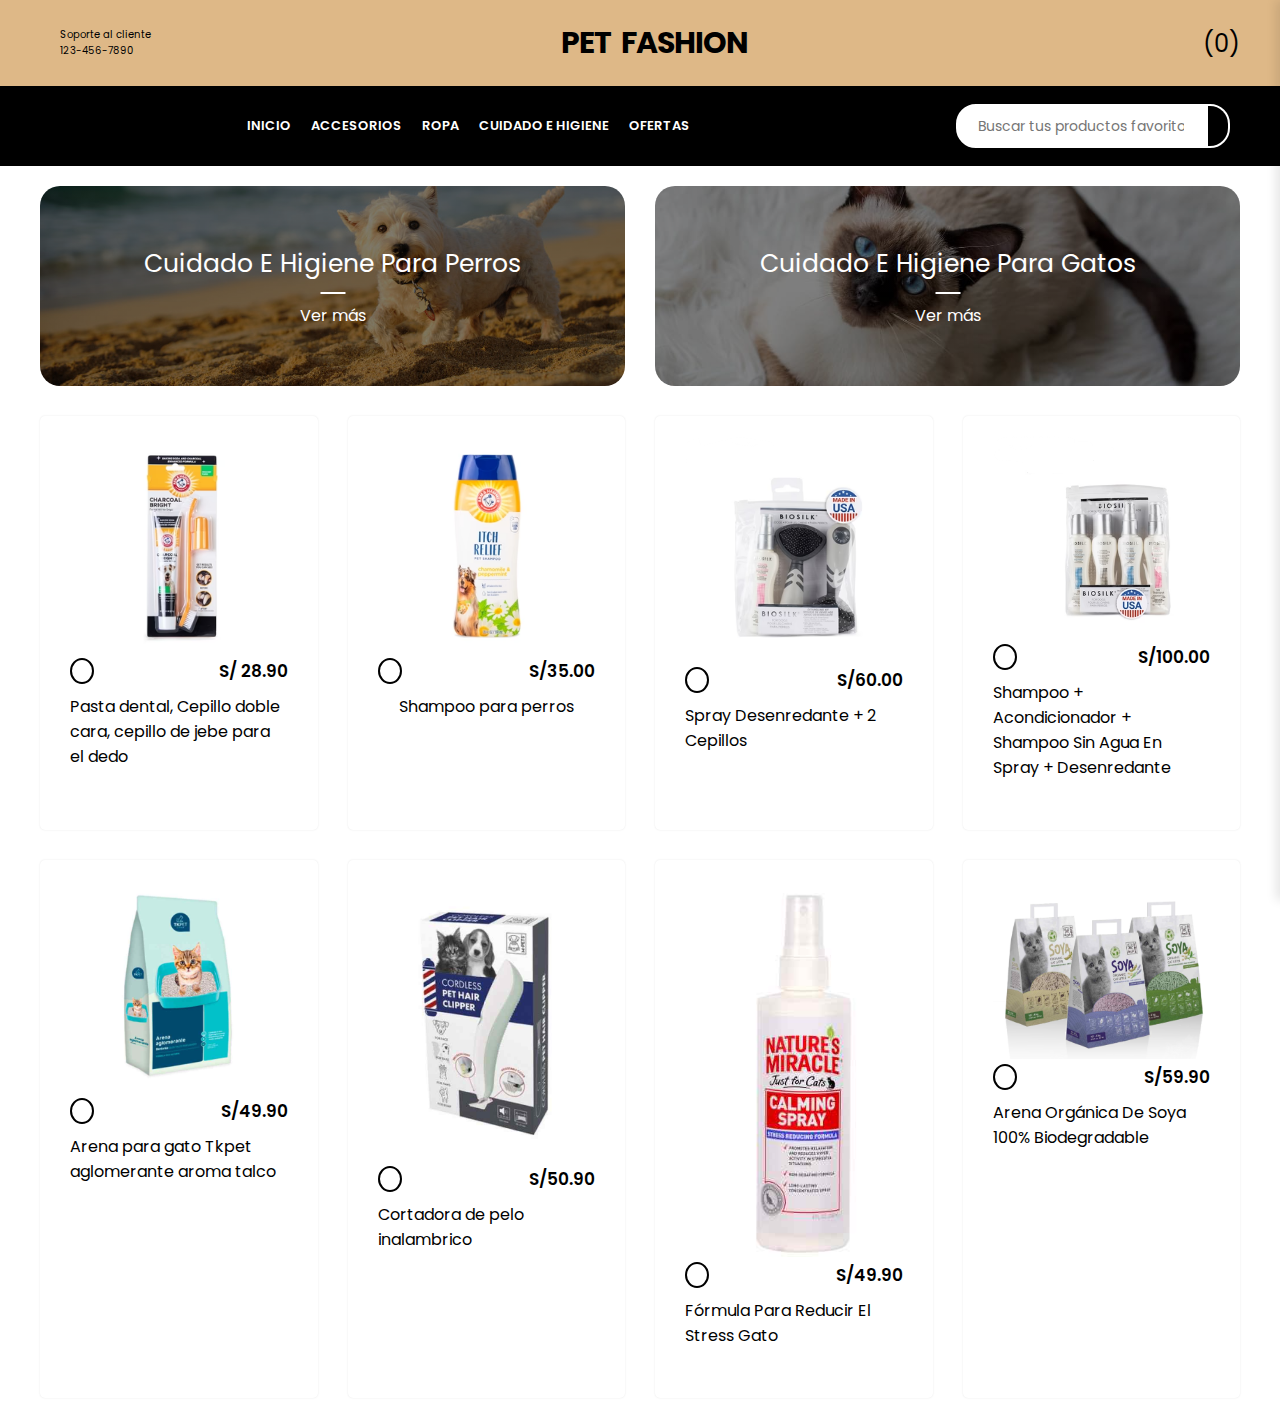
<file: HTML/PROYECTO WEB/cuidado.html>
<!DOCTYPE html>
<html lang="en">
	<head>
		<meta charset="UTF-8" />
		<meta http-equiv="X-UA-Compatible" content="IE=edge" />
		<meta name="viewport" content="width=device-width, initial-scale=1.0"/>
		<title>Pet Fashion</title>
        <link rel="stylesheet" href="https://cdnjs.cloudflare.com/ajax/libs/font-awesome/6.5.2/css/all.min.css" integrity="sha512-SnH5WK+bZxgPHs44uWIX+LLJAJ9/2PkPKZ5QiAj6Ta86w+fsb2TkcmfRyVX3pBnMFcV7oQPJkl9QevSCWr3W6A==" crossorigin="anonymous" referrerpolicy="no-referrer"/>
        <link rel="stylesheet" href="style.css">
		<script src="script.js"></script>
	</head>
	<body>
	<header>
		<div class="container-hero">
			<div class="container hero">
				<div class="customer-support">
					<i class="fa-solid fa-headset"></i>
					<div class="content-customer-support">
						<span class="text">Soporte al cliente</span>
						<span class="number">123-456-7890</span>
					</div>
				</div>
	
				<div class="container-logo">
					<h1 class="logo"><a href="/">Pet</a></h1>
					<i class="fa-solid fa-paw"></i>
					<h1 class="logo"><a href="/">Fashion</a></h1>
				</div>
	
				<div class="container-icons">
					<div class="container-user">
						<i class="fa-solid fa-user"></i>
						<div class="user-panel" style="display: none;">
							<div class="user-panel-content">
								<button class="close-user-btn">&times;</button>
								<ul>
									<li><a href="login.html">Ingresar</a></li>
									<li><a href="signup.html">Crear cuenta</a></li>
								</ul>
							</div>
						</div>
					</div>
	
					<div class="container-cart">
						<i class="fa-solid fa-basket-shopping"></i>
						<div class="content-shopping-cart">
							<span class="number">(0)</span>
						</div>
					</div>
				</div>
	
				<div class="cart-panel">
					<div class="cart-panel-content">
						<button class="close-cart-btn">&times;</button>
						<h2>Carrito:</h2>
						<div class="cart-items"></div>
						<div class="cart-summary">
							<p class="cart-quantity">Cantidad: <span class="total-quantity">0</span></p>
							<p class="cart-total">Subtotal: S/ <span class="total-price">0.00</span></p>
							<button class="checkout-btn">Finalizar pedido</button>
						</div>
					</div>
				</div>
			</div>
		</div>	
		<div class="container-navbar">
			<nav class="navbar container">
				<ul class="menu">
					<a href="index.html">Inicio</a>
					<a href="accesorios.html">Accesorios</a>
					<a href="ropa.html">Ropa</a>
					<a href="cuidado.html">Cuidado e Higiene</a>
					<a href="ofertas.html">Ofertas</a>
				</ul>
			</nav>
	
			<form class="search-form">
				<input type="search" placeholder="Buscar tus productos favoritos" />
				<button class="btn-search">
					<i class="fa-solid fa-magnifying-glass"></i>
				</button>
			</form>
		</div>
	</header>

	<section class="container top-categories">
		<h1 class="heading-1"></h1>
		<div class="container-categories">
			<div class="card-category category-perro">
				<p>Cuidado e Higiene para Perros</p>
				<span>Ver más</span>
			</div>
			<div class="card-category category-gato">
				<p>Cuidado e Higiene para Gatos</p>
				<span>Ver más</span>
			</div>
		</div>
	</section>

	<section class="container top-products">
		<div class="container-products">
			<!-- Producto 1 -->
			<div class="card-product">
				<div class="container-img">
					<img src="img.1/cui.1.png" alt="higiene" />
				</div>
				<div class="content-card-product">
					<h3>Pasta dental, Cepillo doble cara, cepillo de jebe para el dedo</h3>
					<span class="add-cart">
						<i class="fa-solid fa-basket-shopping"></i>
					</span>
					<p class="price">S/ 28.90 </p>
				</div>
			</div>		
			<!-- Producto 2 -->
			<div class="card-product">
				<div class="container-img">
					<img src="img.1/cui.2.png" alt="shampoo" />
				</div>
				<div class="content-card-product">
					<h3>Shampoo para perros</h3>
					<span class="add-cart">
						<i class="fa-solid fa-basket-shopping"></i>
					</span>
					<p class="price">S/35.00</p>
				</div>
			</div>
			<!-- Producto 3 -->
			<div class="card-product">
				<div class="container-img">
					<img src="img.1/cui.3.png" alt="higiene" />
				</div>
				<div class="content-card-product">
					<h3>Spray Desenredante + 2 Cepillos</h3>
					<span class="add-cart">
						<i class="fa-solid fa-basket-shopping"></i>
					</span>
					<p class="price">S/60.00 </p>
				</div>
			</div>		
			<!-- Producto 4 -->
			<div class="card-product">
				<div class="container-img">
					<img src="img.1/cui.4.png" alt="higiene" />
				</div>
				<div class="content-card-product">
					<h3>Shampoo + Acondicionador + Shampoo Sin Agua En Spray + Desenredante</h3>
					<span class="add-cart">
						<i class="fa-solid fa-basket-shopping"></i>
					</span>
					<p class="price">S/100.00 </p>
				</div>
			</div>
			<!-- Producto 5 -->
			<div class="card-product">
				<div class="container-img">
					<img src="img.1/cui.5.png" alt="arena" />
				</div>
				<div class="content-card-product">
					<h3>Arena para gato Tkpet aglomerante aroma talco</h3>
					<span class="add-cart">
						<i class="fa-solid fa-basket-shopping"></i>
					</span>
					<p class="price">S/49.90 </p>
				</div>
			</div>
			<!-- Producto 6 -->
			<div class="card-product">
				<div class="container-img">
					<img src="img.1/cui.6.png" alt="higiene" />
				</div>
				<div class="content-card-product">
					<h3>Cortadora de pelo inalambrico</h3>
					<span class="add-cart">
						<i class="fa-solid fa-basket-shopping"></i>
					</span>
					<p class="price">S/50.90 </p>
				</div>
			</div>
			<!-- Producto 7 -->
			<div class="card-product">
				<div class="container-img">
					<img src="img.1/cui.7.png" alt="higiene" />
				</div>
				<div class="content-card-product">
					<h3>Fórmula Para Reducir El Stress Gato</h3>
					<span class="add-cart">
						<i class="fa-solid fa-basket-shopping"></i>
					</span>
					<p class="price">S/49.90 </p>
				</div>
			</div>
			<!-- Producto 8 -->
			<div class="card-product">
				<div class="container-img">
					<img src="img.1/cui.8.png" alt="arena" />
				</div>
				<div class="content-card-product">
					<h3>Arena Orgánica De Soya 100% Biodegradable</h3>
					<span class="add-cart">
						<i class="fa-solid fa-basket-shopping"></i>
					</span>
					<p class="price">S/59.90 </p>
				</div>
			</div>
		</section>
</html>
</file>
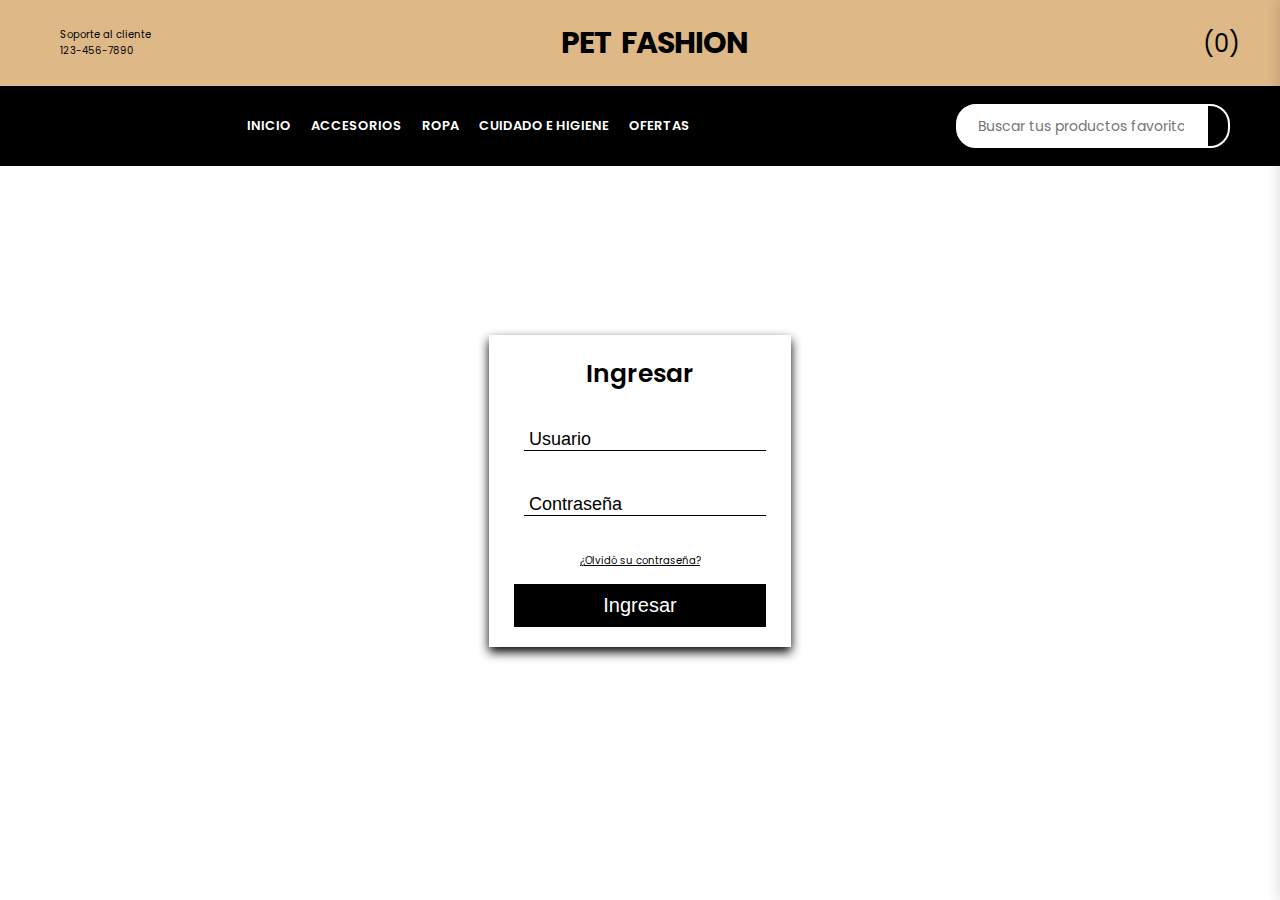
<file: HTML/PROYECTO WEB/login.html>
<!DOCTYPE html>
<html lang="en">
	<head>
		<meta charset="UTF-8" />
		<meta http-equiv="X-UA-Compatible" content="IE=edge" />
		<meta name="viewport" content="width=device-width, initial-scale=1.0"/>
		<title>Pet Fashion</title>
        <link rel="stylesheet" href="https://cdnjs.cloudflare.com/ajax/libs/font-awesome/6.5.2/css/all.min.css" integrity="sha512-SnH5WK+bZxgPHs44uWIX+LLJAJ9/2PkPKZ5QiAj6Ta86w+fsb2TkcmfRyVX3pBnMFcV7oQPJkl9QevSCWr3W6A==" crossorigin="anonymous" referrerpolicy="no-referrer"/>
		<link rel="stylesheet" href="style1.css">
		<link rel="stylesheet" href="style.css">
        <script src="script.js"></script>
	</head>
<body>
	<header>
		<div class="container-hero">
			<div class="container hero">
				<div class="customer-support">
					<i class="fa-solid fa-headset"></i>
					<div class="content-customer-support">
						<span class="text">Soporte al cliente</span>
						<span class="number">123-456-7890</span>
					</div>
				</div>
	
				<div class="container-logo">
					<h1 class="logo"><a href="/">Pet</a></h1>
					<i class="fa-solid fa-paw"></i>
					<h1 class="logo"><a href="/">Fashion</a></h1>
				</div>
	
				<div class="container-icons">
					<div class="container-user">
						<i class="fa-solid fa-user"></i>
						<div class="user-panel" style="display: none;">
							<div class="user-panel-content">
								<button class="close-user-btn">&times;</button>
								<ul>
									<li><a href="login.html">Ingresar</a></li>
									<li><a href="signup.html">Crear cuenta</a></li>
								</ul>
							</div>
						</div>
					</div>
	
					<div class="container-cart">
						<i class="fa-solid fa-basket-shopping"></i>
						<div class="content-shopping-cart">
							<span class="number">(0)</span>
						</div>
					</div>
				</div>
	
				<div class="cart-panel">
					<div class="cart-panel-content">
						<button class="close-cart-btn">&times;</button>
						<h2>Carrito:</h2>
						<div class="cart-items"></div>
						<div class="cart-summary">
							<p class="cart-quantity">Cantidad: <span class="total-quantity">0</span></p>
							<p class="cart-total">Subtotal: S/ <span class="total-price">0.00</span></p>
							<button class="checkout-btn">Finalizar pedido</button>
						</div>
					</div>
				</div>
			</div>
		</div>	
		<div class="container-navbar">
			<nav class="navbar container">
				<ul class="menu">
					<a href="index.html">Inicio</a>
					<a href="accesorios.html">Accesorios</a>
					<a href="ropa.html">Ropa</a>
					<a href="cuidado.html">Cuidado e Higiene</a>
					<a href="ofertas.html">Ofertas</a>
				</ul>
			</nav>
	
			<form class="search-form">
				<input type="search" placeholder="Buscar tus productos favoritos" />
				<button class="btn-search">
					<i class="fa-solid fa-magnifying-glass"></i>
				</button>
			</form>
		</div>
	</header>

	<main>
		<!-- Contenedor del formulario de inicio de sesión -->
		<div class="login-container">
			<!-- Formulario de inicio de sesión -->
			<form class="login-form">
				<h1 class="title">Ingresar</h1>
				<!-- Campo de usuario -->
				<label>
					<i class="fa-solid fa-user-large"></i>
					<input placeholder="Usuario" type="text" id="Usuario">
				</label>
				<label>
					<i class="fa-solid fa-lock"></i>
					<input placeholder="Contraseña" type="password" id="Contraseña">
				</label>
				<a href="#" class="link">¿Olvidó su contraseña?</a> 
				<!-- Botón de inicio de sesión -->
				<button id="button">Ingresar</button>
			</form>
		</div>
	</main>
</body>
</html>
</file>
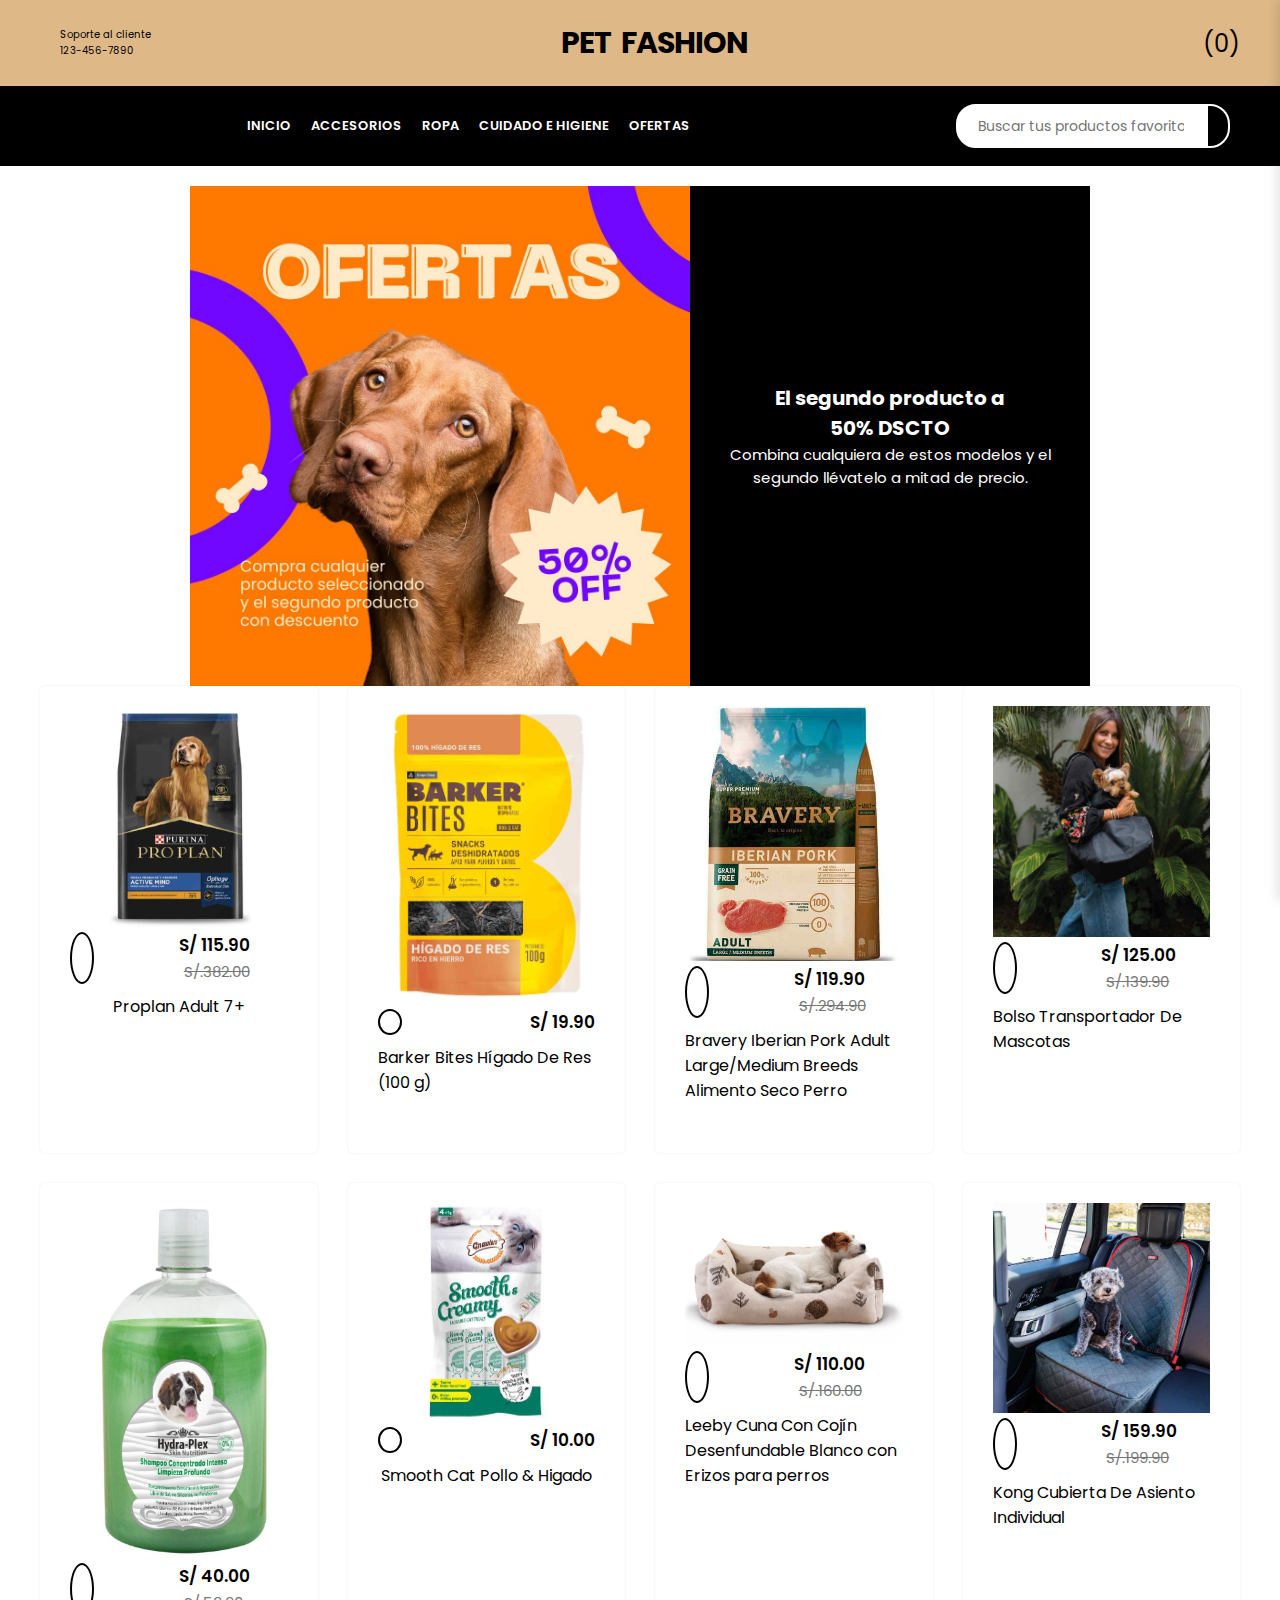
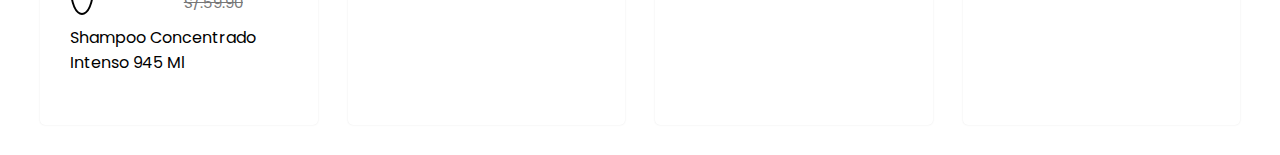
<file: HTML/PROYECTO WEB/ofertas.html>
<!DOCTYPE html>
<html lang="en">
	<head>
		<meta charset="UTF-8" />
		<meta http-equiv="X-UA-Compatible" content="IE=edge" />
		<meta name="viewport" content="width=device-width, initial-scale=1.0"/>
		<title>Pet Fashion</title>
        <link rel="stylesheet" href="https://cdnjs.cloudflare.com/ajax/libs/font-awesome/6.5.2/css/all.min.css" integrity="sha512-SnH5WK+bZxgPHs44uWIX+LLJAJ9/2PkPKZ5QiAj6Ta86w+fsb2TkcmfRyVX3pBnMFcV7oQPJkl9QevSCWr3W6A==" crossorigin="anonymous" referrerpolicy="no-referrer"/>
        <link rel="stylesheet" href="style.css">
		<script src="script.js"></script>
	</head>
	<body>
	<header>
		<div class="container-hero">
			<div class="container hero">
				<div class="customer-support">
					<i class="fa-solid fa-headset"></i>
					<div class="content-customer-support">
						<span class="text">Soporte al cliente</span>
						<span class="number">123-456-7890</span>
					</div>
				</div>
	
				<div class="container-logo">
					<h1 class="logo"><a href="/">Pet</a></h1>
					<i class="fa-solid fa-paw"></i>
					<h1 class="logo"><a href="/">Fashion</a></h1>
				</div>
	
				<div class="container-icons">
					<div class="container-user">
						<i class="fa-solid fa-user"></i>
						<div class="user-panel" style="display: none;">
							<div class="user-panel-content">
								<button class="close-user-btn">&times;</button>
								<ul>
									<li><a href="login.html">Ingresar</a></li>
									<li><a href="signup.html">Crear cuenta</a></li>
								</ul>
							</div>
						</div>
					</div>
	
					<div class="container-cart">
						<i class="fa-solid fa-basket-shopping"></i>
						<div class="content-shopping-cart">
							<span class="number">(0)</span>
						</div>
					</div>
				</div>
	
				<div class="cart-panel">
					<div class="cart-panel-content">
						<button class="close-cart-btn">&times;</button>
						<h2>Carrito:</h2>
						<div class="cart-items"></div>
						<div class="cart-summary">
							<p class="cart-quantity">Cantidad: <span class="total-quantity">0</span></p>
							<p class="cart-total">Subtotal: S/ <span class="total-price">0.00</span></p>
							<button class="checkout-btn">Finalizar pedido</button>
						</div>
					</div>
				</div>
			</div>
		</div>	
		<div class="container-navbar">
			<nav class="navbar container">
				<ul class="menu">
					<a href="index.html">Inicio</a>
					<a href="accesorios.html">Accesorios</a>
					<a href="ropa.html">Ropa</a>
					<a href="cuidado.html">Cuidado e Higiene</a>
					<a href="ofertas.html">Ofertas</a>
				</ul>
			</nav>
	
			<form class="search-form">
				<input type="search" placeholder="Buscar tus productos favoritos" />
				<button class="btn-search">
					<i class="fa-solid fa-magnifying-glass"></i>
				</button>
			</form>
		</div>
	</header>
	
	<section class="image-with-text">
		<img src="img.1/promo.jpg" alt="Descripción de la imagen">
		<div class="text-box">
		<h2>El segundo producto a</h2>
		<h2>50% DSCTO</h2>
		<p>Combina cualquiera de estos modelos y el segundo llévatelo a mitad de precio.</p>
		</div>
	</section>

	<section class="container top-products">
		<div class="container-products">
			<!-- Producto 1 -->
			<div class="card-product">
				<div class="container-img">
					<img src="img.1/ofe.1.png" alt="ofertas" />
				</div>
				<div class="content-card-product">
					<h3>Proplan Adult 7+</h3>
					<span class="add-cart">
						<i class="fa-solid fa-basket-shopping"></i>
					</span>
					<p class="price">S/ 115.90 <span>S/.382.00</span></p>
				</div>
			</div>		
			<!-- Producto 2 -->
			<div class="card-product">
				<div class="container-img">
					<img src="img.1/ofe.2.png" alt="ofertas" />
				</div>
				<div class="content-card-product">
					<h3>Barker Bites Hígado De Res (100 g)</h3>
					<span class="add-cart">
						<i class="fa-solid fa-basket-shopping"></i>
					</span>
					<p class="price">S/ 19.90</p>
				</div>
			</div>
			<!-- Producto 3 -->
			<div class="card-product">
				<div class="container-img">
					<img src="img.1/ofe.3.png" alt="ofertas" />
				</div>
				<div class="content-card-product">
					<h3>Bravery Iberian Pork Adult Large/Medium Breeds Alimento Seco Perro</h3>
					<span class="add-cart">
						<i class="fa-solid fa-basket-shopping"></i>
					</span>
					<p class="price">S/ 119.90 <span>S/.294.90</span></p>
				</div>
			</div>		
			<!-- Producto 4 -->
			<div class="card-product">
				<div class="container-img">
					<img src="img.1/ofe.4.png" alt="ofertas" />
				</div>
				<div class="content-card-product">
					<h3>Bolso Transportador De Mascotas</h3>
					<span class="add-cart">
						<i class="fa-solid fa-basket-shopping"></i>
					</span>
					<p class="price">S/ 125.00 <span>S/.139.90</span></p>
				</div>
			</div>
			<!-- Producto 5 -->
			<div class="card-product">
				<div class="container-img">
					<img src="img.1/ofe.5.png" alt="ofertas" />
				</div>
				<div class="content-card-product">
					<h3>Shampoo Concentrado Intenso 945 Ml</h3>
					<span class="add-cart">
						<i class="fa-solid fa-basket-shopping"></i>
					</span>
					<p class="price">S/ 40.00 <span>S/.59.90</span></p>
				</div>
			</div>
			<!-- Producto 6 -->
			<div class="card-product">
				<div class="container-img">
					<img src="img.1/ofe.6.png" alt="ofertas" />
				</div>
				<div class="content-card-product">
					<h3>Smooth Cat Pollo & Higado</h3>
					<span class="add-cart">
						<i class="fa-solid fa-basket-shopping"></i>
					</span>
					<p class="price">S/ 10.00</p>
				</div>
			</div>
			<!-- Producto 7 -->
			<div class="card-product">
				<div class="container-img">
					<img src="img.1/ofe.7.png" alt="ofertas" />
				</div>
				<div class="content-card-product">
					<h3>Leeby Cuna Con Cojín Desenfundable Blanco con Erizos para perros</h3>
					<span class="add-cart">
						<i class="fa-solid fa-basket-shopping"></i>
					</span>
					<p class="price">S/ 110.00 <span>S/.160.00</span></p>
				</div>
			</div>
			<!-- Producto 8 -->
			<div class="card-product">
				<div class="container-img">
					<img src="img.1/ofe.8.png" alt="ofertas" />
				</div>
				<div class="content-card-product">
					<h3>Kong Cubierta De Asiento Individual</h3>
					<span class="add-cart">
						<i class="fa-solid fa-basket-shopping"></i>
					</span>
					<p class="price">S/ 159.90 <span>S/.199.90</span></p>
				</div>
			</div>
		</section>
</body>
</html>
</file>
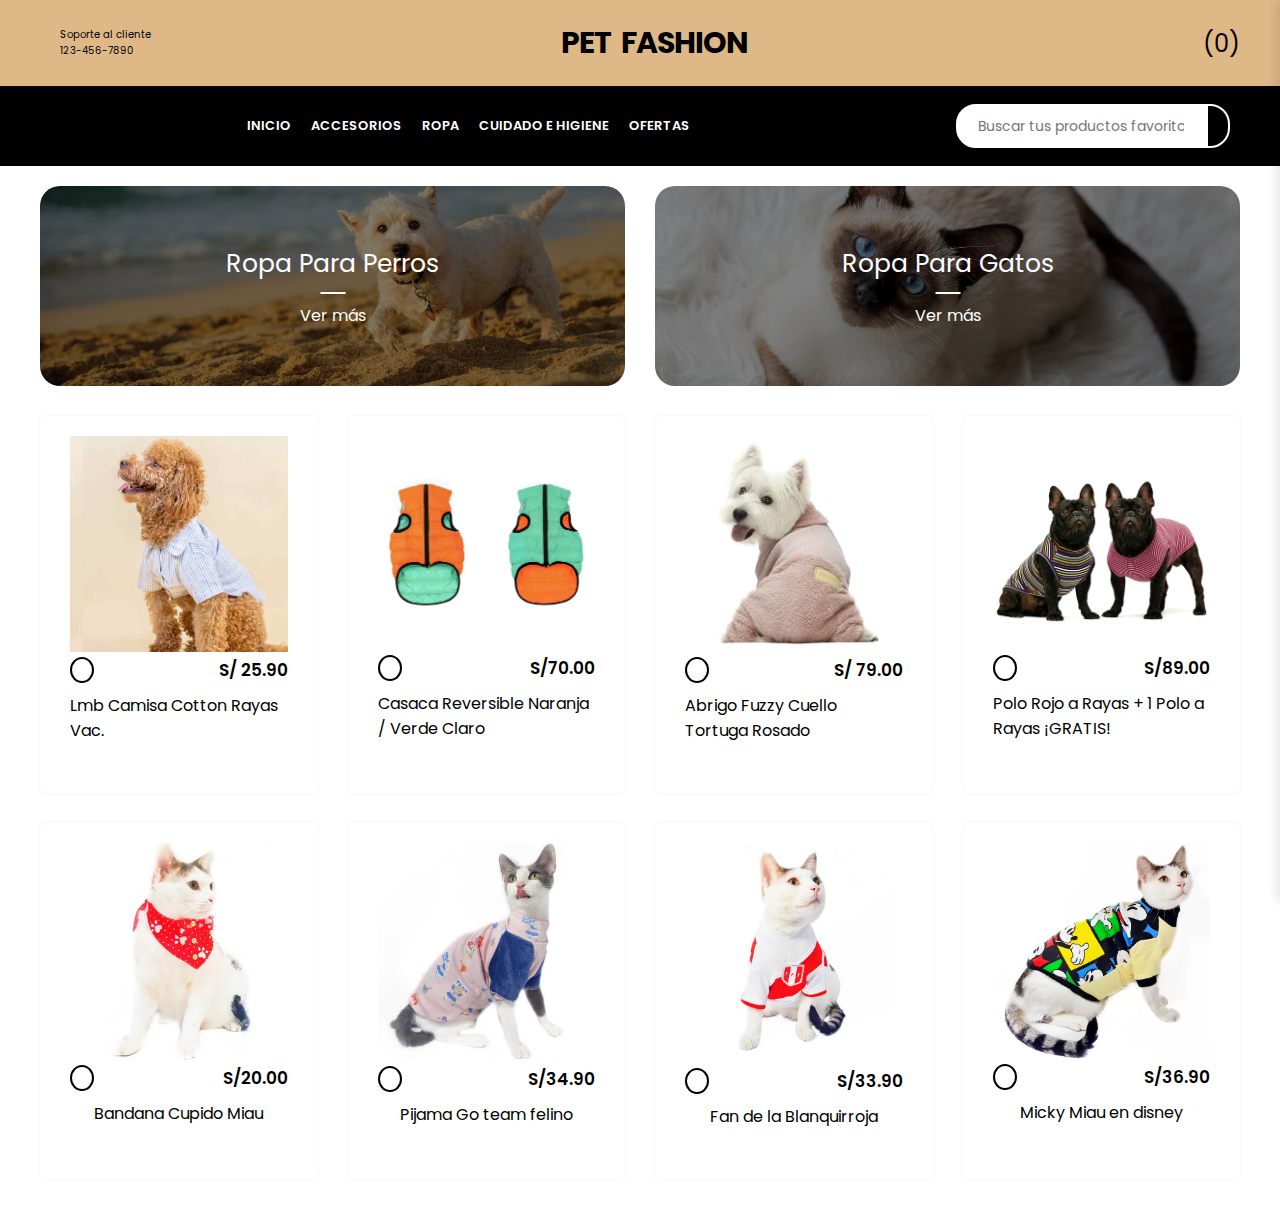
<file: HTML/PROYECTO WEB/ropa.html>
<!DOCTYPE html>
<html lang="en">
	<head>
		<meta charset="UTF-8" />
		<meta http-equiv="X-UA-Compatible" content="IE=edge" />
		<meta name="viewport" content="width=device-width, initial-scale=1.0"/>
		<title>Pet Fashion</title>
        <link rel="stylesheet" href="https://cdnjs.cloudflare.com/ajax/libs/font-awesome/6.5.2/css/all.min.css" integrity="sha512-SnH5WK+bZxgPHs44uWIX+LLJAJ9/2PkPKZ5QiAj6Ta86w+fsb2TkcmfRyVX3pBnMFcV7oQPJkl9QevSCWr3W6A==" crossorigin="anonymous" referrerpolicy="no-referrer"/>
        <link rel="stylesheet" href="style.css">
		<script src="script.js"></script>
	</head>
	<body>
	<header>
		<div class="container-hero">
			<div class="container hero">
				<div class="customer-support">
					<i class="fa-solid fa-headset"></i>
					<div class="content-customer-support">
						<span class="text">Soporte al cliente</span>
						<span class="number">123-456-7890</span>
					</div>
				</div>
	
				<div class="container-logo">
					<h1 class="logo"><a href="/">Pet</a></h1>
					<i class="fa-solid fa-paw"></i>
					<h1 class="logo"><a href="/">Fashion</a></h1>
				</div>
	
				<div class="container-icons">
					<div class="container-user">
						<i class="fa-solid fa-user"></i>
						<div class="user-panel" style="display: none;">
							<div class="user-panel-content">
								<button class="close-user-btn">&times;</button>
								<ul>
									<li><a href="login.html">Ingresar</a></li>
									<li><a href="signup.html">Crear cuenta</a></li>
								</ul>
							</div>
						</div>
					</div>
	
					<div class="container-cart">
						<i class="fa-solid fa-basket-shopping"></i>
						<div class="content-shopping-cart">
							<span class="number">(0)</span>
						</div>
					</div>
				</div>
	
				<div class="cart-panel">
					<div class="cart-panel-content">
						<button class="close-cart-btn">&times;</button>
						<h2>Carrito:</h2>
						<div class="cart-items"></div>
						<div class="cart-summary">
							<p class="cart-quantity">Cantidad: <span class="total-quantity">0</span></p>
							<p class="cart-total">Subtotal: S/ <span class="total-price">0.00</span></p>
							<button class="checkout-btn">Finalizar pedido</button>
						</div>
					</div>
				</div>
			</div>
		</div>	
		<div class="container-navbar">
			<nav class="navbar container">
				<ul class="menu">
					<a href="index.html">Inicio</a>
					<a href="accesorios.html">Accesorios</a>
					<a href="ropa.html">Ropa</a>
					<a href="cuidado.html">Cuidado e Higiene</a>
					<a href="ofertas.html">Ofertas</a>
				</ul>
			</nav>
	
			<form class="search-form">
				<input type="search" placeholder="Buscar tus productos favoritos" />
				<button class="btn-search">
					<i class="fa-solid fa-magnifying-glass"></i>
				</button>
			</form>
		</div>
	</header>

	<section class="container top-categories">
		<h1 class="heading-1"></h1>
		<div class="container-categories">
			<div class="card-category category-perro">
				<p>Ropa para Perros</p>
				<span>Ver más</span>
			</div>
			<div class="card-category category-gato">
				<p>Ropa para Gatos</p>
				<span>Ver más</span>
			</div>
		</div>
	</section>

	<section class="container top-products">
		<div class="container-products">
			<!-- Producto 1 -->
			<div class="card-product">
				<div class="container-img">
					<img src="img.1/rop.1.png" alt="ropa" />
				</div>
				<div class="content-card-product">
					<h3>Lmb Camisa Cotton Rayas Vac.</h3>
					<span class="add-cart">
						<i class="fa-solid fa-basket-shopping"></i>
					</span>
					<p class="price">S/ 25.90 </p>
				</div>
			</div>		
			<!-- Producto 2 -->
			<div class="card-product">
				<div class="container-img">
					<img src="img.1/rop.2.png" alt="ropa" />
				</div>
				<div class="content-card-product">
					<h3>Casaca Reversible Naranja / Verde Claro</h3>
					<span class="add-cart">
						<i class="fa-solid fa-basket-shopping"></i>
					</span>
					<p class="price">S/70.00</p>
				</div>
			</div>
			<!-- Producto 3 -->
			<div class="card-product">
				<div class="container-img">
					<img src="img.1/rop.3.png" alt="ropa" />
				</div>
				<div class="content-card-product">
					<h3>Abrigo Fuzzy Cuello Tortuga Rosado</h3>
					<span class="add-cart">
						<i class="fa-solid fa-basket-shopping"></i>
					</span>
					<p class="price">S/ 79.00 </p>
				</div>
			</div>		
			<!-- Producto 4 -->
			<div class="card-product">
				<div class="container-img">
					<img src="img.1/rop.4.png" alt="ropa" />
				</div>
				<div class="content-card-product">
					<h3>Polo Rojo a Rayas + 1 Polo a Rayas ¡GRATIS!</h3>
					<span class="add-cart">
						<i class="fa-solid fa-basket-shopping"></i>
					</span>
					<p class="price">S/89.00 </p>
				</div>
			</div>
			<!-- Producto 5 -->
			<div class="card-product">
				<div class="container-img">
					<img src="img.1/rop.5.png" alt="ropa" />
				</div>
				<div class="content-card-product">
					<h3>Bandana Cupido Miau</h3>
					<span class="add-cart">
						<i class="fa-solid fa-basket-shopping"></i>
					</span>
					<p class="price">S/20.00 </p>
				</div>
			</div>
			<!-- Producto 6 -->
			<div class="card-product">
				<div class="container-img">
					<img src="img.1/rop.6.png" alt="ropa" />
				</div>
				<div class="content-card-product">
					<h3>Pijama Go team felino</h3>
					<span class="add-cart">
						<i class="fa-solid fa-basket-shopping"></i>
					</span>
					<p class="price">S/34.90 </p>
				</div>
			</div>
			<!-- Producto 7 -->
			<div class="card-product">
				<div class="container-img">
					<img src="img.1/rop.7.png" alt="ropa" />
				</div>
				<div class="content-card-product">
					<h3>Fan de la Blanquirroja</h3>
					<span class="add-cart">
						<i class="fa-solid fa-basket-shopping"></i>
					</span>
					<p class="price">S/33.90 </p>
				</div>
			</div>
			<!-- Producto 8 -->
			<div class="card-product">
				<div class="container-img">
					<img src="img.1/rop.8.png" alt="ropa" />
				</div>
				<div class="content-card-product">
					<h3>Micky Miau en disney</h3>
					<span class="add-cart">
						<i class="fa-solid fa-basket-shopping"></i>
					</span>
					<p class="price">S/36.90 </p>
				</div>
			</div>
		</section>

	</body>
</html>
</file>
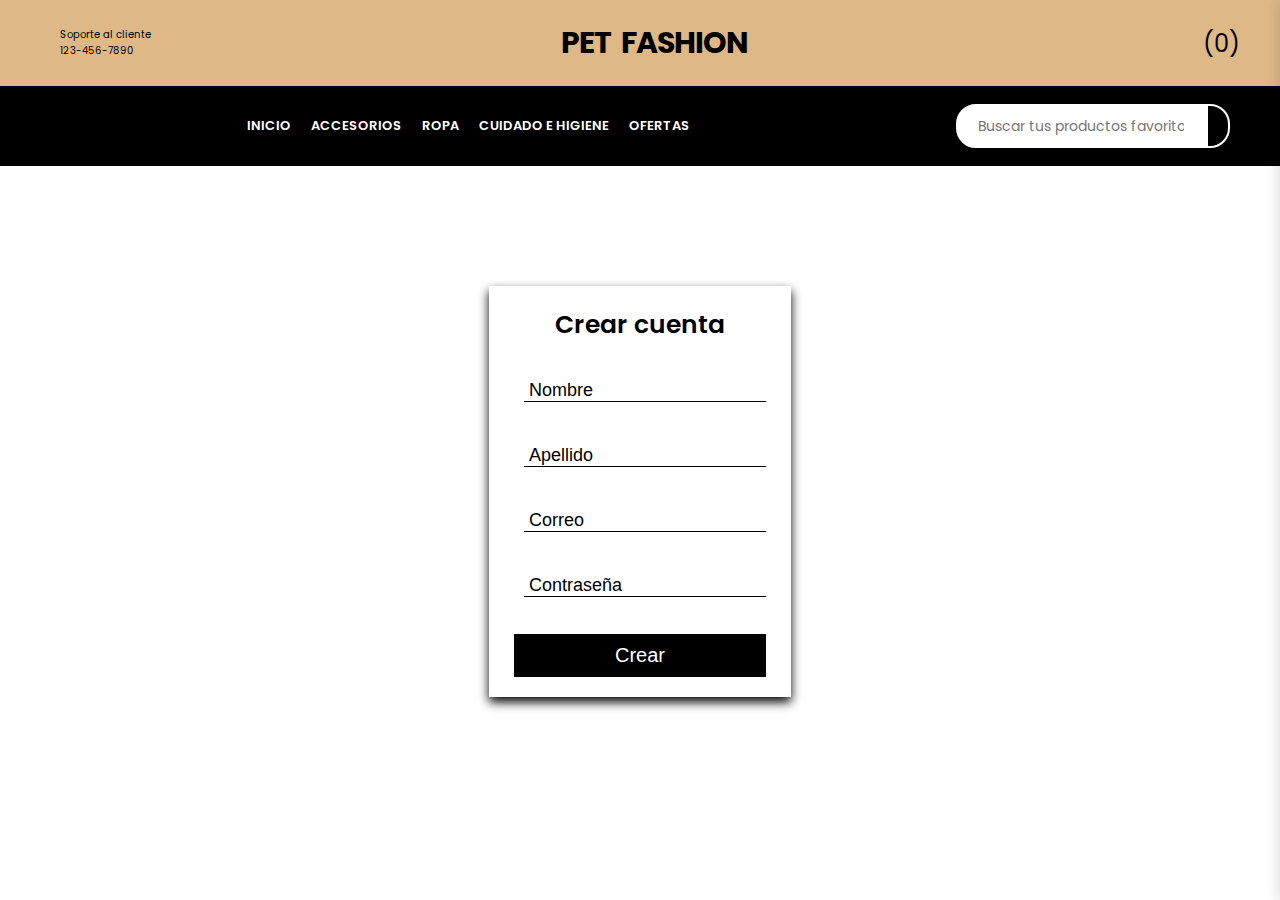
<file: HTML/PROYECTO WEB/signup.html>
<!DOCTYPE html>
<html lang="en">
	<head>
		<meta charset="UTF-8" />
		<meta http-equiv="X-UA-Compatible" content="IE=edge" />
		<meta name="viewport" content="width=device-width, initial-scale=1.0"/>
		<title>Pet Fashion</title>
        <link rel="stylesheet" href="https://cdnjs.cloudflare.com/ajax/libs/font-awesome/6.5.2/css/all.min.css" integrity="sha512-SnH5WK+bZxgPHs44uWIX+LLJAJ9/2PkPKZ5QiAj6Ta86w+fsb2TkcmfRyVX3pBnMFcV7oQPJkl9QevSCWr3W6A==" crossorigin="anonymous" referrerpolicy="no-referrer"/>
        <link rel="stylesheet" href="style1.css">
		<link rel="stylesheet" href="style.css">
        <script src="script.js"></script>
	</head>
<body>
    <header>
		<div class="container-hero">
			<div class="container hero">
				<div class="customer-support">
					<i class="fa-solid fa-headset"></i>
					<div class="content-customer-support">
						<span class="text">Soporte al cliente</span>
						<span class="number">123-456-7890</span>
					</div>
				</div>
	
				<div class="container-logo">
					<h1 class="logo"><a href="/">Pet</a></h1>
					<i class="fa-solid fa-paw"></i>
					<h1 class="logo"><a href="/">Fashion</a></h1>
				</div>
	
				<div class="container-icons">
					<div class="container-user">
						<i class="fa-solid fa-user"></i>
						<div class="user-panel" style="display: none;">
							<div class="user-panel-content">
								<button class="close-user-btn">&times;</button>
								<ul>
									<li><a href="login.html">Ingresar</a></li>
									<li><a href="signup.html">Crear cuenta</a></li>
								</ul>
							</div>
						</div>
					</div>
	
					<div class="container-cart">
						<i class="fa-solid fa-basket-shopping"></i>
						<div class="content-shopping-cart">
							<span class="number">(0)</span>
						</div>
					</div>
				</div>
	
				<div class="cart-panel">
					<div class="cart-panel-content">
						<button class="close-cart-btn">&times;</button>
						<h2>Carrito:</h2>
						<div class="cart-items"></div>
						<div class="cart-summary">
							<p class="cart-quantity">Cantidad: <span class="total-quantity">0</span></p>
							<p class="cart-total">Subtotal: S/ <span class="total-price">0.00</span></p>
							<button class="checkout-btn">Finalizar pedido</button>
						</div>
					</div>
				</div>
			</div>
		</div>	
		<div class="container-navbar">
			<nav class="navbar container">
				<ul class="menu">
					<a href="index.html">Inicio</a>
					<a href="accesorios.html">Accesorios</a>
					<a href="ropa.html">Ropa</a>
					<a href="cuidado.html">Cuidado e Higiene</a>
					<a href="ofertas.html">Ofertas</a>
				</ul>
			</nav>
	
			<form class="search-form">
				<input type="search" placeholder="Buscar tus productos favoritos" />
				<button class="btn-search">
					<i class="fa-solid fa-magnifying-glass"></i>
				</button>
			</form>
		</div>
	</header>

    <main>
		 <!-- Contenedor del formulario de registro -->
        <div class="signup-container">
            <form class="signup-form">
                <h1 class="title">Crear cuenta</h1>
                <label>
                <i class="fa-solid fa-user-large"></i>
                <input placeholder="Nombre" type="text" id="Nombre">
            </label>
            <label>
                <i class="fa-solid fa-user-large"></i>
                <input placeholder="Apellido" type="text" id="Apellido">
            </label>
            <label>
                <i class="fa-solid fa-envelope"></i>
                <input placeholder="Correo" type="text" id="Correo">
            </label>
            <label>
                <i class="fa-solid fa-lock"></i>
                <input placeholder="Contraseña" type="Contraseña" id="Contraseña">
            </label>
            <button id="button">Crear</button>
        </form>
	</main>	
</body>
</html>
</file>
<file: HTML/CV HTML/style.css>
/* Aplica el modelo de caja de borde a todos los elementos HTML, incluyendo el padding y el borde en el ancho y alto total del elemento. */
* {
    box-sizing: border-box;
}

/* Establece la fuente predeterminada de todo el cuerpo del documento a Arial y elimina los márgenes predeterminados. */
body {
    font-family: Arial;
    margin: 0;
}

/* Estilos para la cabecera: se usa flexbox para alinear los elementos horizontalmente, el texto se centra, y se define un color de fondo gris con texto en color blanco. */
.header {
    display: flex;
    text-align: center;
    background-color: gray;
    color: white;
}

/* Estilos para las imágenes en la cabecera: se asigna un 25% del espacio disponible a las imágenes y se define su ancho. */
.fakeim {
    flex: 25%;
    width: 40px;
}

/* Estilos para el nombre en la cabecera: ocupa el 75% del espacio restante, centra el texto verticalmente y horizontalmente, y aumenta el tamaño de fuente a 30px. */
.name {
    flex: 75%;
    text-align: center;
    padding-top: 60px;
    font-size: 30px;
}

/* Define el contenedor principal del cuerpo para usar flexbox, permitiendo que los elementos internos se ajusten según el tamaño de la pantalla. */
.cuerpo {
    display: flex;
    flex-wrap: wrap;
}

/* Estilos para la sección izquierda del cuerpo: ocupa el 30% del espacio, con un fondo gris claro, padding, y se comporta como un bloque en línea. */
.left {
    flex: 30%;
    background-color: rgb(211, 211, 211);
    padding: 20px;
    display: inline-block;
}

/* Estilos para los encabezados h2, añadiendo una línea divisoria debajo de cada uno. */
h2 {
    border-bottom: 1px solid black;
}

/* Estilos para la sección derecha del cuerpo: ocupa el 70% del espacio, con fondo blanco, y padding. */
.right {
    flex: 70%;
    background-color: white;
    padding: 20px;
}

/* Estilos específicos para elementos no detallados en la pregunta, pero aparentemente destinados a ajustar el padding y el color de fondo. */
#grid-1 {
    background-color: #F2F2F2;
    padding-top: 10px;
    padding-right: 20px;
    padding-left: 40px;
    padding-bottom: 20px;
}

/* Estilos para iconos en el documento, permitiendo que floten a la izquierda y definiendo dimensiones específicas y un padding superior. */
.icon {
    float: left;
    padding-top: 5px;
    width: 35px;
    height: 23px;
}

/* Estilos adicionales para otros elementos no especificados en el HTML mostrado. */
#grid-2 {
    background-color: #FFFFFF;
    padding-top: 10px;
    padding-right: 5px;
    padding-left: 30px;
}
.otro {
    display: inline-block;
}
#plomo {
    color: #a5a5a5;
}
#esp {
    color: #FFFFFF;
}

/* Regla de medios para pantallas con un ancho máximo de 700px, ajustando la dirección del flex a columna, lo que apila los elementos verticalmente en pantallas más pequeñas. */
@media screen and (max-width: 700px) {
    .cuerpo {   
      flex-direction: column;
    }
}
</file>
<file: HTML/FORMULARIO CV/style.css>
body {
    font-family: Arial, sans-serif; 
    background-color: rgb(175, 93, 93); 
    margin: 50px;
}

form#formulario {
    max-width: 600px; /* ancho */
    margin: 20px auto; /* Centra el formulario*/
    padding: 20px; 
    background-color: #f4f4f4; /* fondo */
    border-radius: 8px; 
}

/* Estilo para etiquetas, entradas, selecciones, áreas de texto, párrafos y botones dentro del formulario */
form#formulario label,
form#formulario input,
form#formulario select,
form#formulario textarea,
form#formulario p,
form#formulario button {
    background-color: #fff; 
    padding: 10px; 
    margin-bottom: 10px; /* Margen inferior*/
    border-radius: 5px; /* Bordes*/
    display: block; /* Hace que cada elemento ocupe su propia línea */
}

/* Estilo específico para campos de texto, fechas, selecciones y áreas de texto dentro del formulario */
form#formulario input[type="text"],
form#formulario input[type="date"],
form#formulario select,
form#formulario textarea {
    margin-left: 20px; 
    width: calc(100% - 40px); 
    box-sizing: border-box; /* ancho y altura */
}

/* Estilo para botones de radio y casillas de verificación que permite una presentación en línea */
form#formulario input[type="radio"],
form#formulario input[type="checkbox"] {
    display: inline-block; 
    width: auto; /* El ancho*/
    margin-left: 20px; /* Margen izquierdo */
}

/* Estilo específico para el botón dentro del formulario */
form#formulario button {
    background-color: #C8A2C8; 
    color: white; /* Texto  */
    border: none; /* Sin bordes*/
    cursor: pointer; /* Cambia el cursor */
    padding: 10px 20px; /* Espaciado interno para hacer el botón más grande */
    text-transform: uppercase; /* Texto en mayúsculas*/
    display: inline-block; 
    margin-left: 20px; 
}
</file>
<file: HTML/PROYECTO WEB/style.css>
/*ENLACE TIPO DE FUENTE*/
@import url('https://fonts.googleapis.com/css2?family=Poppins:wght@300;400;500;600;700&display=swap');

/* Variables de color */
:root {
	--primary-color: black;
	--background-color: #f9f5f0;
	--dark-color: white;
}

html {
	font-size: 62.5%;
	font-family: 'Poppins', sans-serif;
}

* {
	margin: 0;
	padding: 0;
	box-sizing: border-box;
}

.container {
	max-width: 120rem;
	margin: 0 auto;
}

.heading-1 {
	text-align: center;
	font-weight: 500;
	font-size: 3rem;
}

/* Contenedor principal del encabezado */
.container-hero {
	background-color: burlywood;
}

.hero {
	display: flex;
	justify-content: space-between;
	align-items: center;
	padding: 2rem 0;
}

/* Contenedor de soporte al cliente */
.customer-support {
	display: flex;
	align-items: center;
	gap: 2rem;
}

.customer-support i {
	font-size: 3.3rem;
}

.content-customer-support {
	display: flex;
	flex-direction: column;
}

/* Contenedor del logo */
.container-logo {
	display: flex;
	align-items: center;
	gap: 0.5rem;
}

.container-logo i {
	font-size: 3rem;
}

.container-logo h1 a {
	text-decoration: none;
	color: #000;
	font-size: 3rem;
	text-transform: uppercase;
	letter-spacing: -1px;
}

/* Contenedor de iconos de usuario y carrito de compras */
.container-user {
	display: flex;
	gap: 1rem;
	cursor: pointer;
}

.container-user .fa-user {
	font-size: 3rem;
	color: black;
	padding-right: 2.5rem;
	border-right: 1px solid #e2e2e2;
}

.container-user .fa-basket-shopping {
	font-size: 3rem;
	color: black;
	padding-left: 1rem;
}

.content-shopping-cart {
	display: flex;
	flex-direction: column;
}
/*NAVBAR*/
.container-navbar {
	background-color: var(--primary-color);
	display: flex; /* Añadido flex aquí */
	justify-content: space-between; /* Esto separa el menú y el formulario */
	align-items: center;
	padding: 1.5rem 0;
}

.navbar {
	display: flex;
	justify-content: space-between;
	align-items: center;
	padding: 1.5rem 0;
	padding-right: 2rem;
}

.navbar .fa-bars {
	display: none;
}

.menu {
	display: flex;
	gap: 2rem;
}

.menu li {
	list-style: none;
}

.menu a {
	text-decoration: none;
	font-size: 1.3rem;
	color: var(--dark-color);
	font-weight: 600;
	text-transform: uppercase;
	position: relative;
}

.menu a::after {
	content: '';
	width: 1.5rem;
	height: 1px;
	background-color: #fff;
	position: absolute;
	bottom: -3px;
	left: 50%;
	transform: translate(-50%, 50%);
	opacity: 0;
	transition: all 0.3s ease;
}

.menu a:hover::after {
	opacity: 1;
}

.menu a:hover {
	color: #fff;
}

/* Estilos para el formulario de búsqueda */
.search-form {
	margin-right: 5rem;
	position: relative;
	display: flex;
	align-items: center;
	border: 2px solid #fff;
	border-radius: 2rem;
	background-color: #fff;
	height: 4.4rem;
	overflow: hidden;
	flex-shrink: 0;
}

.search-form input {
	outline: none;
	font-family: inherit;
	border: none;
	width: 25rem;
	font-size: 1.4rem;
	padding: 0 2rem;
	color: #777;
	cursor: pointer;
}

.search-form input::-webkit-search-cancel-button {
	appearance: none;
}

.search-form .btn-search {
	border: none;
	background-color: var(--primary-color);
	display: flex;
	align-items: center;
	justify-content: center;
	height: 100%;
	padding: 1rem;
}

.btn-search i {
	font-size: 2rem;
	color: #fff;
}

/* Estilos del carrito de compras */
.cart-panel {
    position: fixed;
    right: 0;
    top: 0;
    width: 400px; 
    height: 100%;
    background-color: #fff;
    box-shadow: -4px 0 10px rgba(0, 0, 0, 0.1);
    overflow-y: auto;
    padding: 20px;
    transform: translateX(100%);
    transition: transform 0.3s ease-in-out;
    z-index: 1000;
}

.cart-panel.open {
    transform: translateX(0);
}

.cart-panel-content {
    position: relative;
}

.close-cart-btn {
    font-size: 30px;
    position: absolute;
    top: 10px;
    right: 30px;
    background: none;
    border: none;
    cursor: pointer;
}

.cart-items {
    margin-bottom: 20px;
}

.cart-item {
    display: flex;
    align-items: center;
    margin-bottom: 15px;
}

.cart-item img {
    width: 50px;
    height: 50px;
    margin-right: 10px;
}

.cart-item-detail {
    flex-grow: 1;
}

.cart-item-detail p {
    margin: 0;
    font-size: 16px;
}

.cart-item-price {
    font-weight: bold;
}

.cart-summary {
    margin-top: 20px;
    padding-top: 10px;
    border-top: 1px solid #eaeaea;
}

.cart-summary p {
    font-size: 16px;
    margin: 5px 0;
}

.total-quantity, .total-price {
    font-weight: bold;
}

.checkout-btn {
    background-color: #000;
    color: #fff;
    padding: 12px 20px;
    border: none;
    cursor: pointer;
    width: 100%;
    border-radius: 20px;
    margin-top: 20px;
}

/* Estilo para hacer que los botones de eliminar sean más parecidos a la "X" en la imagen */
.cart-item .remove-item-btn {
    font-size: 24px;
    line-height: 20px;
    width: 32px;
    height: 32px;
    background: none;
    border: none;
    cursor: pointer;
    color: #333;
}

/* Contenedor de usuario */
.container-user {
    position: relative;
    display: inline-block;
}

.fa-solid.fa-user {
    font-size: 24px;
    cursor: pointer;
}

.user-panel {
    position: absolute;
    top: 100%;
    right: 0;
    width: 200px; 
    background-color: #fff;
    box-shadow: 0 0 10px rgba(0, 0, 0, 0.1);
    padding: 10px;
    border-radius: 5px;
    display: none;
    z-index: 1000;
}

.container-user:hover .user-panel {
    display: block;
}

.user-panel-content {
    position: relative;
}

.close-user-btn {
    font-size: 20px;
    position: absolute;
    top: 5px;
    right: 5px;
    background: none;
    border: none;
    cursor: pointer;
    color: #333;
}

.user-panel ul {
    list-style-type: none;
    padding: 0;
    margin: 0;
}

.user-panel ul li {
    margin-bottom: 10px;
}

.user-panel ul li a {
    text-decoration: none;
    color: #333;
}

.user-panel ul li a:hover {
    text-decoration: underline;
}

/* Estilos para los contenedores de iconos */
.container-icons {
    display: flex;
    align-items: center;
    justify-content: flex-end; 
}

.container-user, .container-cart {
    margin-left: 10px; 
    font-size: 24px; 
    display: flex;
    align-items: center;
}

.cart-icon {
    margin-right: 5px; 
}

/* Estilos para el contenido del carrito de compras */
.cart-content {
    display: flex;
    align-items: center;
}

/*BANNER*/
.banner {
	background-image: url('img/banner.jpg');
	height: 50rem;
	background-size: cover;
	background-position: center;
	height: 50rem;
	margin: 2rem auto;
	max-width: 1200px;
	box-shadow: 0 4px 8px rgb(0, 0, 0, 0.1);
}

.content-banner {
	max-width: 90rem;
	margin: 0 auto;
	padding: 4rem;
	padding-top: 20rem;
}

.content-banner p {
	color: white;
	font-size: 2rem;
	margin-bottom: 1rem;
	font-weight: 500;
}

.content-banner h2 {
	color: #fff;
	font-size: 3.5rem;
	font-weight: 500;
	line-height: 1.2;
}

.content-banner a {
	margin-top: 2rem;
	text-decoration: none;
	color: black;
	background-color: white;
	display: inline-block;
	padding: 1rem 3rem;
	text-transform: uppercase;
	border-radius: 3rem;
}

/* Estilos para el contenido principal */
.main-content {
	background-color: var(--background-color);
}

/* Características */
.container-features {
	display: grid;
	grid-template-columns: repeat(3, 1fr);
	gap: 3rem;
	padding: 3rem 0;
	margin: 0 auto;
	max-width: 1200px;
	justify-items: center;
}

.card-feature {
	display: flex;
	align-items: center;
	justify-content: center;
	gap: 1.5rem;
	background-color: #fff;
	border-radius: 1rem;
	padding: 1.5rem 0;
}

.card-feature i {
	font-size: 2.7rem;
	color: black;
}

.feature-content {
	display: flex;
	flex-direction: column;
	gap: 0.5rem;
}

.feature-content span {
	font-weight: 700;
	font-size: 1.2rem;
	color: black;
}

.feature-content p {
	color: #777;
	font-weight: 500;
}

/* Estilos para las categorías */
.top-categories {
	display: flex;
	flex-direction: column;
	gap: 2rem;
	margin-bottom: 3rem;
}

.container-categories {
	display: grid;
	grid-template-columns: repeat(2, 1fr);
	gap: 3rem;
}

.card-category {
	height: 20rem;
	display: flex;
	flex-direction: column;
	align-items: center;
	justify-content: center;
	border-radius: 2rem;
	gap: 2rem;
}

/* Categoría de perro */
.category-perro {
	background-image: linear-gradient(#00000080, #00000080),
		url('img/perro_categoria.jpg');
	background-size: cover;
	background-position: bottom;
	background-repeat: no-repeat;
}

/* Categoría de gato */
.category-gato {
	background-image: linear-gradient(#00000080, #00000080),
		url('img/gato_categoria.jpg');
	background-size: cover;
	background-position: center;
	background-repeat: no-repeat;
}

.card-category p {
	font-size: 2.5rem;
	color: #fff;
	text-transform: capitalize;
	position: relative;
}

.card-category p::after {
	content: '';
	width: 2.5rem;
	height: 2px;
	background-color: #fff;
	position: absolute;
	bottom: -1rem;
	left: 50%;
	transform: translate(-50%, 50%);
}

.card-category span {
	font-size: 1.6rem;
	color: #fff;
	cursor: pointer;
}

.card-category span:hover {
	color: var(--primary-color);
}

/* Estilos para los productos destacados */
.top-products {
	display: flex;
	flex-direction: column;
	gap: 2rem;
	margin-bottom: 3rem;
}

.container-options {
	display: flex;
	justify-content: center;
	gap: 2rem;
	margin-bottom: 1rem;
}

.container-options span {
	color: #777;
	background-color: #fff;
	padding: 0.7rem 3rem;
	font-size: 1.4rem;
	text-transform: capitalize;
	border-radius: 2rem;
	cursor: pointer;
}

.container-options span:hover {
	background-color: var(--primary-color);
	color: #fff;
}

.container-options span.active {
	background-color: var(--primary-color);
	color: #fff;
}

/* Estilos para los productos */
.container-products {
    display: grid;
    grid-template-columns: repeat(4, minmax(20rem, 1fr));  
    gap: 3rem;
}

.card-product {
	background-color: #fff;
	padding: 2rem 3rem;
	border-radius: 0.5rem;
	cursor: pointer;
	box-shadow: 0 0 2px rgba(0, 0, 0, 0.1);
}

.container-img {
	position: relative;
}

.container-img img {
	width: 100%;
}

.container-img .discount {
	position: absolute;
	left: 0;
	background-color: var(--primary-color);
	color: #fff;
	padding: 2px 1.2rem;
	border-radius: 1rem;
	font-size: 1.2rem;
}

.card-product:hover .discount {
	background-color: #000;
}

.button-group {
	display: flex;
	flex-direction: column;
	gap: 1rem;

	position: absolute;
	top: 0;
	right: -3rem;
	z-index: -1;
	transition: all 0.4s ease;
}

.button-group span {
	border: 1px solid var(--primary-color);
	padding: 0.8rem;

	display: flex;
	align-items: center;
	justify-content: center;
	border-radius: 50%;
	cursor: pointer;
	transition: all 0.4s ease;
}

.button-group span:hover {
	background-color: var(--primary-color);
}

.button-group span i {
	font-size: 1.5rem;
	color: var(--primary-color);
}

.button-group span:hover i {
	color: #fff;
}

.card-product:hover .button-group {
	z-index: 0;
	right: -1rem;
}

.content-card-product {
	display: grid;
	justify-items: center;
	grid-template-columns: 1fr 1fr;
	grid-template-rows: repeat(4, min-content);
	row-gap: 1rem;
}

.content-card-product h3 {
	grid-row: 2/3;
	grid-column: 1/-1;

	font-weight: 400;
	font-size: 1.6rem;
	margin-bottom: 1rem;
	cursor: pointer;
}

.content-card-product h3:hover {
	color: var(--primary-color);
}

.add-cart {
	justify-self: start;
	border: 2px solid var(--primary-color);
	padding: 1rem;
	border-radius: 50%;
	cursor: pointer;
	transition: all 0.4s ease;

	display: flex;
	align-items: center;
	justify-content: center;
}

.add-cart:hover {
	background-color: var(--primary-color);
}

.add-cart i {
	font-size: 1.5rem;
	color: var(--primary-color);
}

.add-cart:hover i {
	color: #fff;
}

.content-card-product .price {
	justify-self: end;
	align-self: center;

	font-size: 1.7rem;
	font-weight: 600;
}

.content-card-product .price span {
	font-size: 1.5rem;
	font-weight: 400;
	text-decoration: line-through;
	color: #777;
	margin-left: 0.5rem;
}

/* Estilos para el pie de página */
.footer {
	background-color: black;
}

.container-footer {
	display: flex;
	flex-direction: column;
	gap: 4rem;
	padding: 3rem;
}

.menu-footer {
	display: grid;
	grid-template-columns: repeat(3, 1fr) 30rem;
	gap: 3rem;
	justify-items: center;
}

.title-footer {
	font-weight: 600;
	font-size: 1.6rem;
	text-transform: uppercase;
	color: white;
}

.contact-info,
.information,
.my-account,
.newsletter {
	display: flex;
	flex-direction: column;
	gap: 2rem;
}

.contact-info ul,
.information ul,
.my-account ul {
	display: flex;
	flex-direction: column;
	gap: 1rem;
}

.contact-info ul li,
.information ul li,
.my-account ul li {
	list-style: none;
	color: #fff;
	font-size: 1.4rem;
	font-weight: 300;
}

.information ul li a,
.my-account ul li a {
	text-decoration: none;
	color: #fff;
	font-weight: 300;
}

.information ul li a:hover,
.my-account ul li a:hover {
	color: white;
}

.social-icons {
	display: flex;
	gap: 1.5rem;
}

.social-icons span {
	border-radius: 50%;
	width: 3rem;
	height: 3rem;

	display: flex;
	align-items: center;
	justify-content: center;
}

.social-icons span i {
	color: #fff;
	font-size: 1.2rem;
}

.facebook {
	background-color: #3b5998;
}

.whatsapp {
	background-color: green;
}

.youtube {
	background-color: #c4302b;
}

.instagram {
	background: linear-gradient(
		#405de6,
		#833ab4,
		#c13584,
		#e1306c,
		#fd1d1d,
		#f56040,
		#fcaf45
	);
}

.content p {
	font-size: 1.4rem;
	color: #fff;
	font-weight: 300;
}

.content input {
	outline: none;
	background: none;
	border: none;
	border-bottom: 2px solid #d2b495;
	cursor: pointer;
	padding: 0.5rem 0 1.2rem;
	color: var(--dark-color);
	display: block;
	margin-bottom: 3rem;
	margin-top: 2rem;
	width: 100%;
	font-family: inherit;
}

.content input::-webkit-input-placeholder {
	color: #eee;
}

.content button {
	border: none;
	background-color: white;
	color: black;
	text-transform: uppercase;
	padding: 1rem 3rem;
	border-radius: 2rem;
	font-size: 1.4rem;
	font-family: inherit;
	cursor: pointer;
	font-weight: 600;
}

.content button:hover {
	background-color: var(--background-color);
	color: var(--primary-color);
}


/* Derechos de autor */
.copyright {
	display: flex;
	justify-content: space-between;
	padding-top: 2rem;

	border-top: 1px solid #d2b495;
}

/* Texto de derechos de autor */
.copyright p {
	font-weight: 400;
	font-size: 1.6rem;
	color: white;
}

/* Estilos para pantallas con un ancho máximo de 768px */
@media (max-width: 768px) {
	html {
		font-size: 55%;
	}

	.hero {
		padding: 2rem;
	}

	.customer-support {
		display: none;
	}

	.content-shopping-cart {
		display: none;
	}

	.navbar {
		padding: 1rem 2rem;
	}

	.navbar .fa-bars {   /* Mostrar el ícono de menú */
		display: block;
		color: #fff;
		font-size: 3rem;
	}

	.content-banner {
		max-width: 50rem;
		margin: 0 auto;
		padding: 25rem 0;
	}

	.container-features {
		grid-template-columns: repeat(2, 1fr);
		padding: 3rem 2rem;
	}

	.card-feature {
		padding: 2rem;
	}

	.heading-1 {
		font-size: 2.4rem;
	}

	.card-category {
		height: 12rem;
	}

	.card-category p {
		font-size: 2rem;
		text-align: center;
		line-height: 1;
	}

	.card-category span {
		font-size: 1.4rem;
	}

	.container-options {
		align-items: center;
	}

	.container-options span {
		text-align: center;
		padding: 1rem 2rem;
	}

	.container-products {
		grid-template-columns: repeat(auto-fit, minmax(28rem, 1fr));
	}

	.gallery {
		grid-template-rows: repeat(2, 15rem);
	}

	.container-blogs {
		overflow: hidden;
		grid-template-columns: 1fr 1fr;

		height: 52rem;
	}

	.menu-footer {
		grid-template-columns: repeat(2, 1fr);
	}

	.copyright {
		flex-direction: column;
		justify-content: center;
		align-items: center;
		gap: 1.5rem;
	}
}

/* Estilos para pantallas con un ancho máximo de 468px */
@media (max-width: 468px) {
	html {
		font-size: 42.5%;
	}

	.content-banner {
		max-width: 50rem;
		padding: 22rem 0;
	}

	.heading-1 {
		font-size: 2.8rem;
	}

	.card-feature {
		flex-direction: column;
		border-radius: 2rem;
	}

	.feature-content {
		align-items: center;
	}

	.feature-content p {
		font-size: 1.4rem;
		text-align: center;
	}

	.feature-content span {
		font-size: 1.6rem;
		text-align: center;
	}

	.container-options span {
		font-size: 1.8rem;
		padding: 1rem 1.5rem;
		font-weight: 500;
	}

	.container-products {
		grid-template-columns: repeat(auto-fit, minmax(25rem, 1fr));
		gap: 1rem;
	}

	.container-img .discount {
		font-size: 2rem;
	}

	.content-card-product h3 {
		font-size: 2.2rem;
	}

	.gallery {
		grid-template-rows: repeat(2, 20rem);
	}

	.blogs {
		padding: 2rem;
	}

	.container-blogs {
		grid-template-columns: 1fr;
		height: 75rem;
	}

	.content-blog h3 {
		font-size: 2.4rem;
	}

	.content-blog span {
		font-size: 1.8rem;
	}

	.content-blog p {
		font-size: 2.2rem;
	}

	.btn-read-more{
		font-size: 1.8rem;
	}

	.contact-info ul,
	.information ul,
	.my-account ul{
		display: none;
	}

	.contact-info {
		align-items: center;
	}

	.menu-footer{
		grid-template-columns: 1fr;
	}

	.content p{
		font-size: 1.6rem;
	}
}

/*BANNER OFERTAS*/
.image-with-text {
	display: flex;
	justify-content: center;
	margin-top: 20px; 
  }
  
  .image-with-text img {
	width: 500px; 
	max-width: 50%; 
	height: auto; 
  }
  
  /* Estilos para el cuadro de texto */
  .text-box {
	background-color: black;
	color: white;
	padding: 20px;
	text-align: center; 
	width: 400px; 
	display: flex;
	flex-direction: column;
	justify-content: center;
  }
  
  .text-box h2 {
	margin: 0; 
	font-size: 2rem; 
  }
  
  .text-box p {
	margin: 0; 
	font-size: 1.5rem; 
  }
</file>
<file: XAMARIN/TODO LIST/style.css>
/* Estilo para el cuerpo de la página */
body {
  font-family: 'Arial', sans-serif; 
  background-color: rgb(209, 187, 158); 
  margin: 0; 
  padding: 0; 
  display: flex; 
  justify-content: center; 
  align-items: center; 
  height: 100vh; 
}

/* Estilo para el contenedor principal */
.container {
  background-color: #ffffff; 
  padding: 40px; 
  border-radius: 8px; 
  box-shadow: 0 2px 4px rgba(0, 0, 0, 0.2); 
  width: 100%; 
  max-width: 400px; 
  text-align: center; 
}

/* Estilo para el encabezado h1 */
h1 {
  color: #333333; 
  font-size: 24px; 
  margin-bottom: 20px; 
}

/* Estilo para el formulario de nueva tarea */
#new-task {
  display: flex; 
  flex-direction: column;
}

/* Estilo para el campo de entrada de tarea */
#task {
  font-size: 16px; 
  padding: 10px; 
  margin-bottom: 20px; 
  border: 1px solid #ccc; 
  border-radius: 4px; 
}

/* Estilo para el botón de enviar */
input[type="submit"] {
  font-size: 16px; 
  padding: 10px; 
  background-color: #5cb85c; 
  color: white; 
  border: none; 
  border-radius: 4px; 
  cursor: pointer; 
}

/* Estilo para el botón de enviar al pasar el ratón */
input[type="submit"]:hover {
  background-color: #4cae4c; /* Color de fondo verde más oscuro */
}

/* Estilo para la lista ordenada */
ol {
  list-style: none; /* Sin estilo de lista */
  padding: 0; /* Sin relleno */
}

/* Estilo para los elementos de la lista */
li {
  background: #f9f9f9; /* Color de fondo */
  border: 1px solid #e7e7e7; /* Borde sólido de 1px */
  padding: 10px; /* Relleno interno de 10px */
  margin-bottom: 10px; /* Margen inferior de 10px */
  display: flex; /* Utiliza flexbox para el layout */
  align-items: center; /* Alinea el contenido verticalmente al centro */
  justify-content: space-between; /* Distribuye el espacio entre los elementos */
  border-radius: 4px; /* Bordes redondeados */
}

/* Estilo para las tareas completadas */
.completed {
  text-decoration: line-through; /* Texto tachado */
  color: #cccccc; /* Color del texto gris claro */
}

/* Estilo para los botones */
button {
  background-color: #ff4d4d; /* Color de fondo rojo */
  border: none; /* Sin borde */
  border-radius: 4px; /* Bordes redondeados */
  color: white; /* Color del texto blanco */
  padding: 5px 10px; /* Relleno interno */
  cursor: pointer; /* Cursor de puntero al pasar sobre el botón */
}

/* Estilo para los botones al pasar el ratón */
button:hover {
  background-color: #ff3333; /* Color de fondo rojo más oscuro */
}
</file>
<file: HTML/PROYECTO WEB/style1.css>
/*ENLACE TIPO DE FUENTE*/
@import url('https://fonts.googleapis.com/css2?family=Poppins:wght@300;400;500;600;700&display=swap');

html {
	font-size: 62.5%;
	font-family: 'Poppins', sans-serif;
}
main{
	display: flex;
	align-items: center;
	justify-content: center;
	min-height: 70vh;
	background: white;
}

/* Estilos para el formulario de inicio de sesión y registro */
main .login-form {
	display: flex;
    flex-direction: column;
    background: #fff;
    text-align: center;
    padding: 20px 25px;
    box-shadow: 0 5px 10px black;
    margin-top: 20px;
}

main .login-form h1.title {
	color: black;
    font-size: 25px;
    font-weight: 600;
    margin-bottom: 30px;
}

main .login-form label {
    margin-bottom: 35px;
}

main .login-form .fa-solid{
	font-size: 20px;
    color: black;
    margin-right: 10px;

}

main .login-form input {
	outline: none;
    border: none;
    color: black;
    border-bottom: solid 1px black;
    padding: 0 5px;
    font-size: 18px;
}

main .login-form label input::placeholder {
	color: black;
}

main .login-form .link {
	color: black;
    margin-bottom: 15px;
}

main .login-form button {
	color: white;
    border: none;
    background: black;
    padding:  10px 15px;
    cursor: pointer;
    font-size: 20px;
}

/*SIGN UP*/
main .signup-form {
	display: flex;
    flex-direction: column;
    background: #fff;
    text-align: center;
    padding: 20px 25px;
    box-shadow: 0 5px 10px black;
    margin-top: 20px;
}

main .signup-form h1.title {
	color: black;
    font-size: 25px;
    font-weight: 600;
    margin-bottom: 30px;
}

main .signup-form label {
    margin-bottom: 35px;
}

main .signup-form .fa-solid{
	font-size: 20px;
    color: black;
    margin-right: 10px;

}

main .signup-form input {
	outline: none;
    border: none;
    color: black;
    border-bottom: solid 1px black;
    padding: 0 5px;
    font-size: 18px;
}

main .signup-form label input::placeholder {
	color: black;
}

main .signup-form .link {
	color: black;
    margin-bottom: 15px;
}

main .signup-form button {
	color: white;
    border: none;
    background: black;
    padding:  10px 15px;
    cursor: pointer;
    font-size: 20px;
}
</file>
